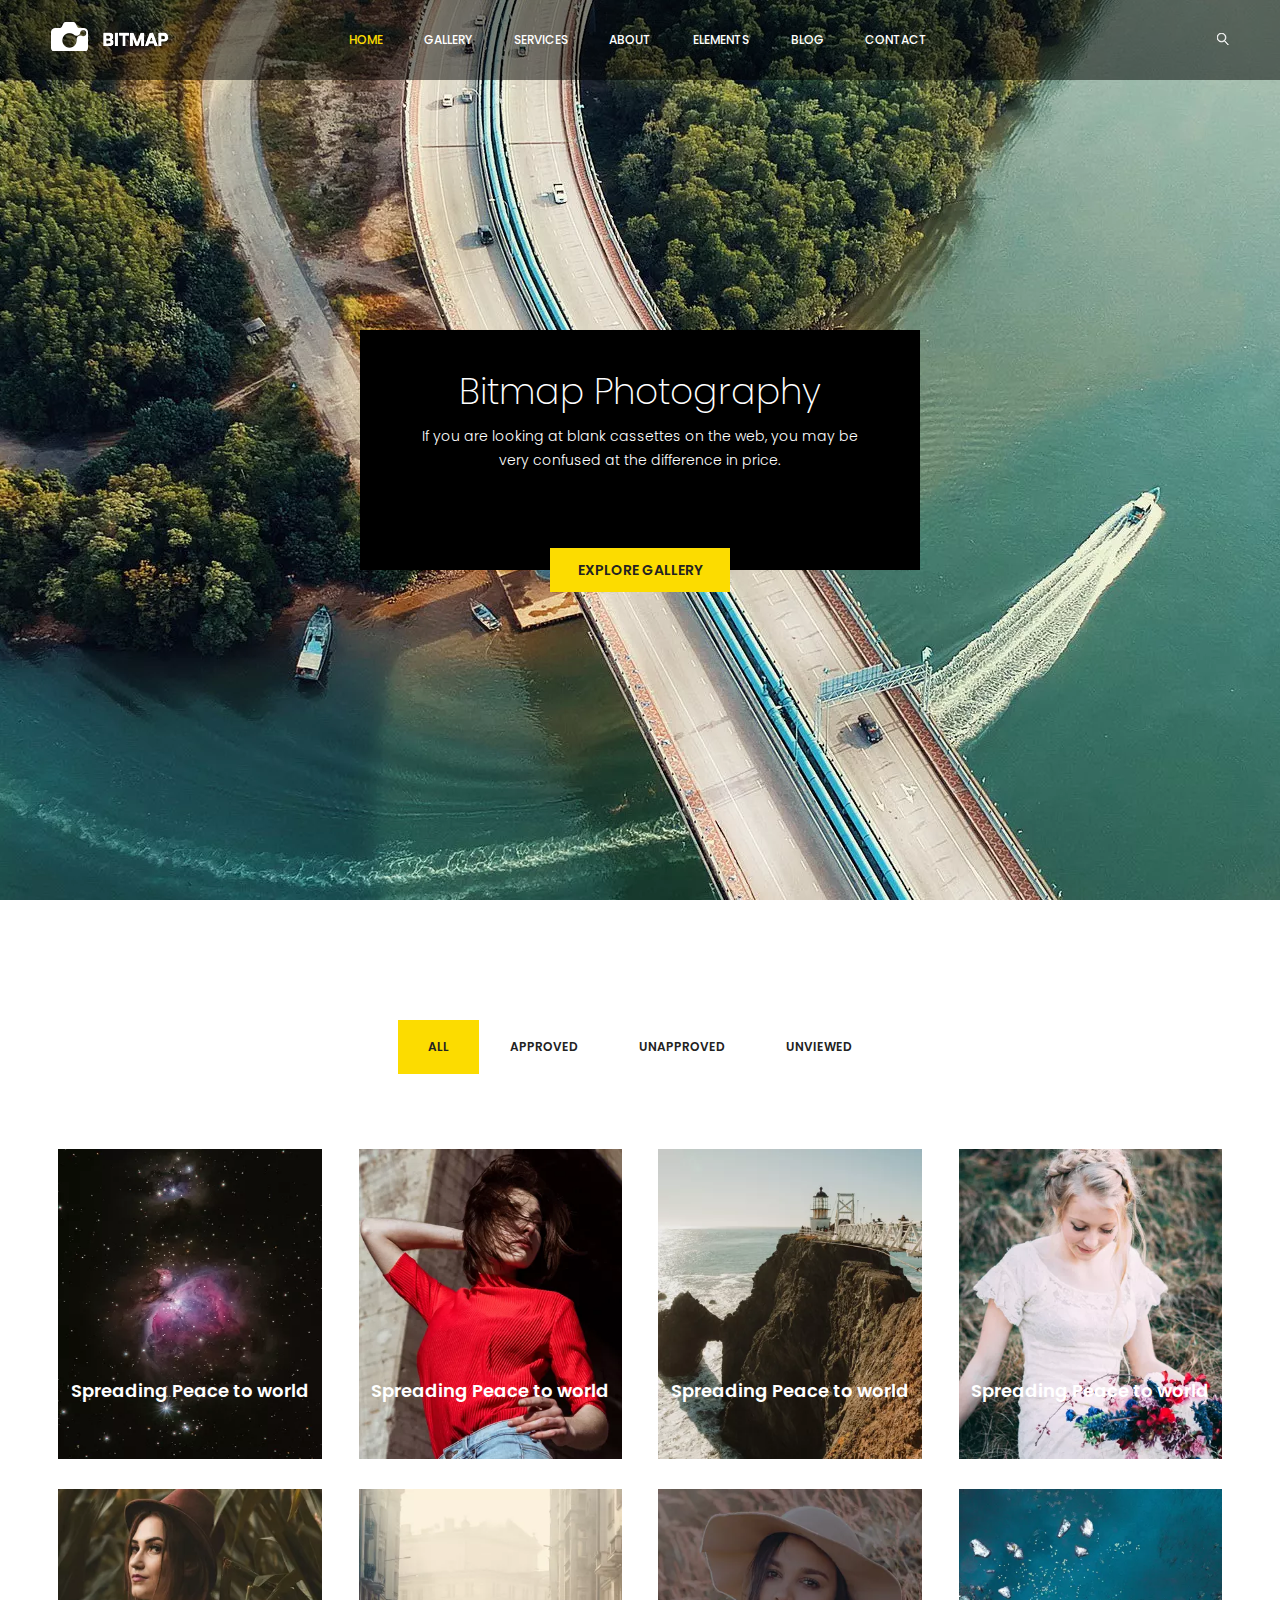
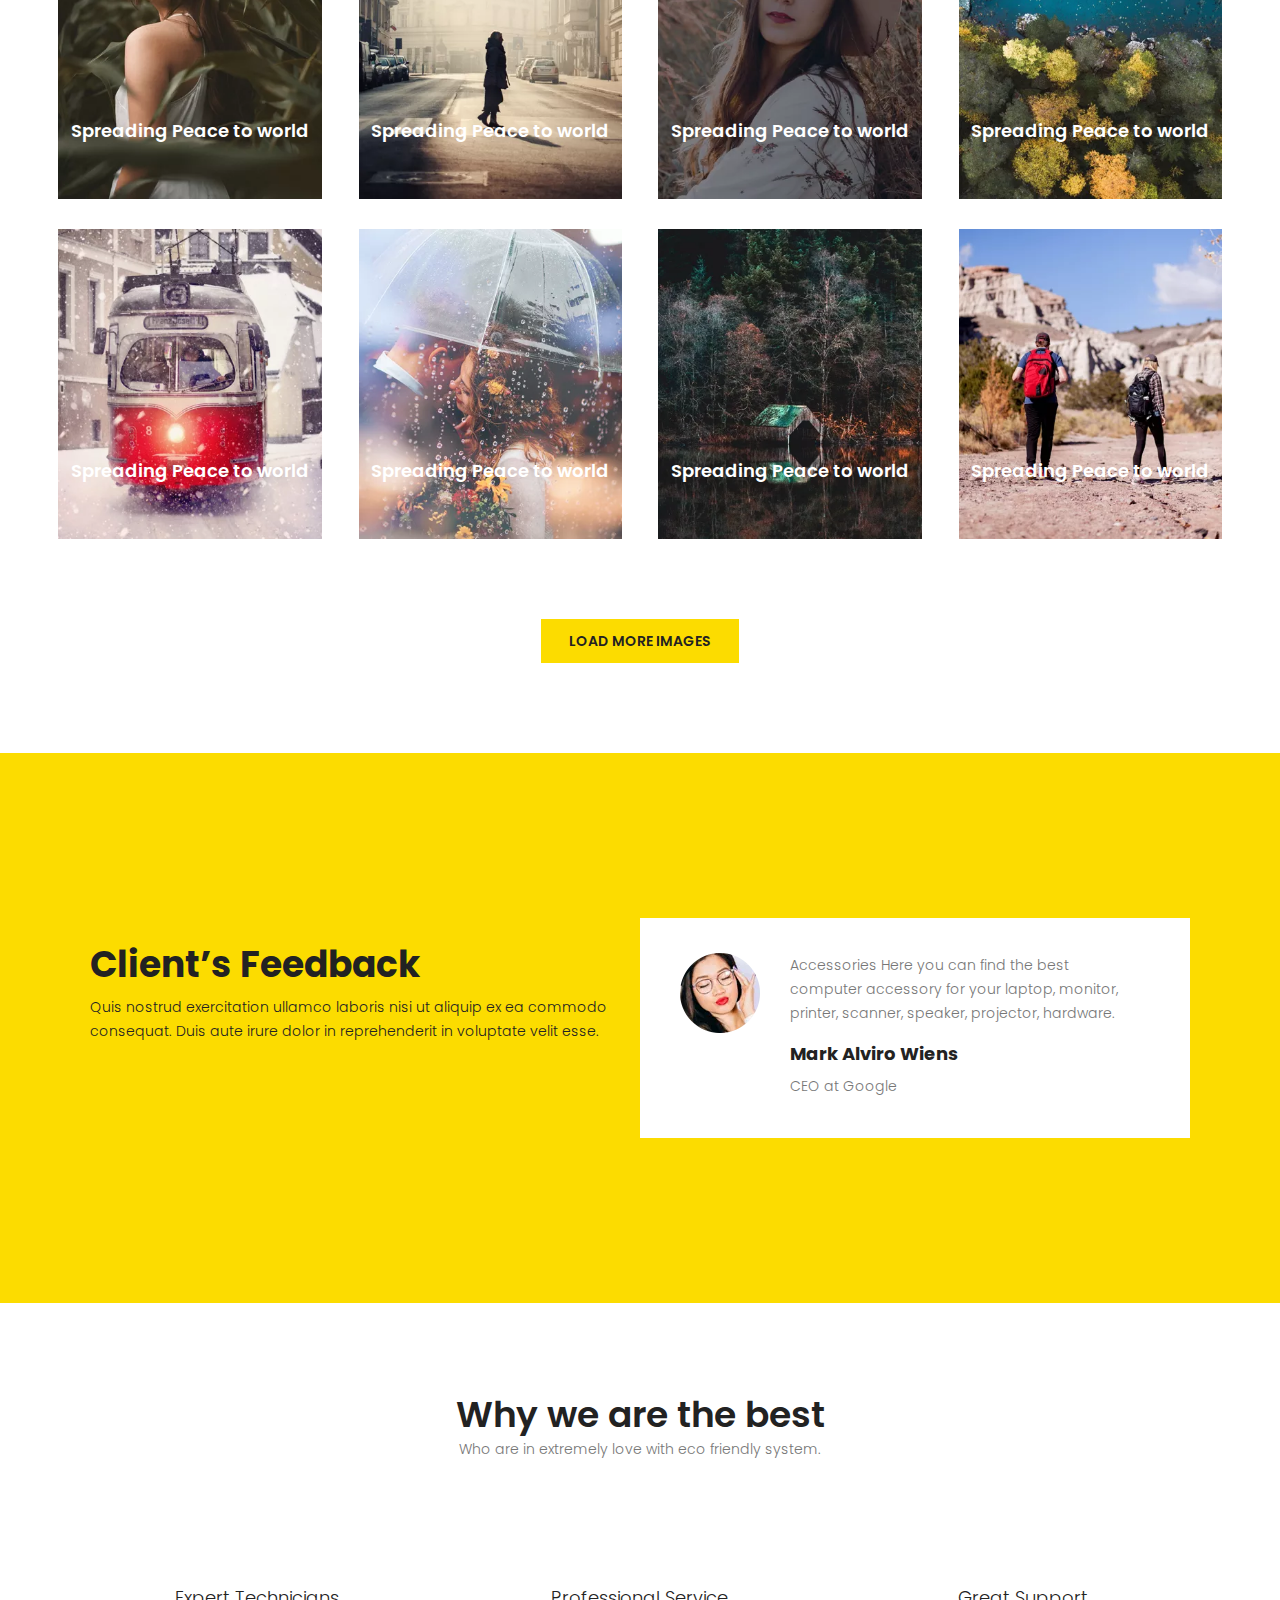
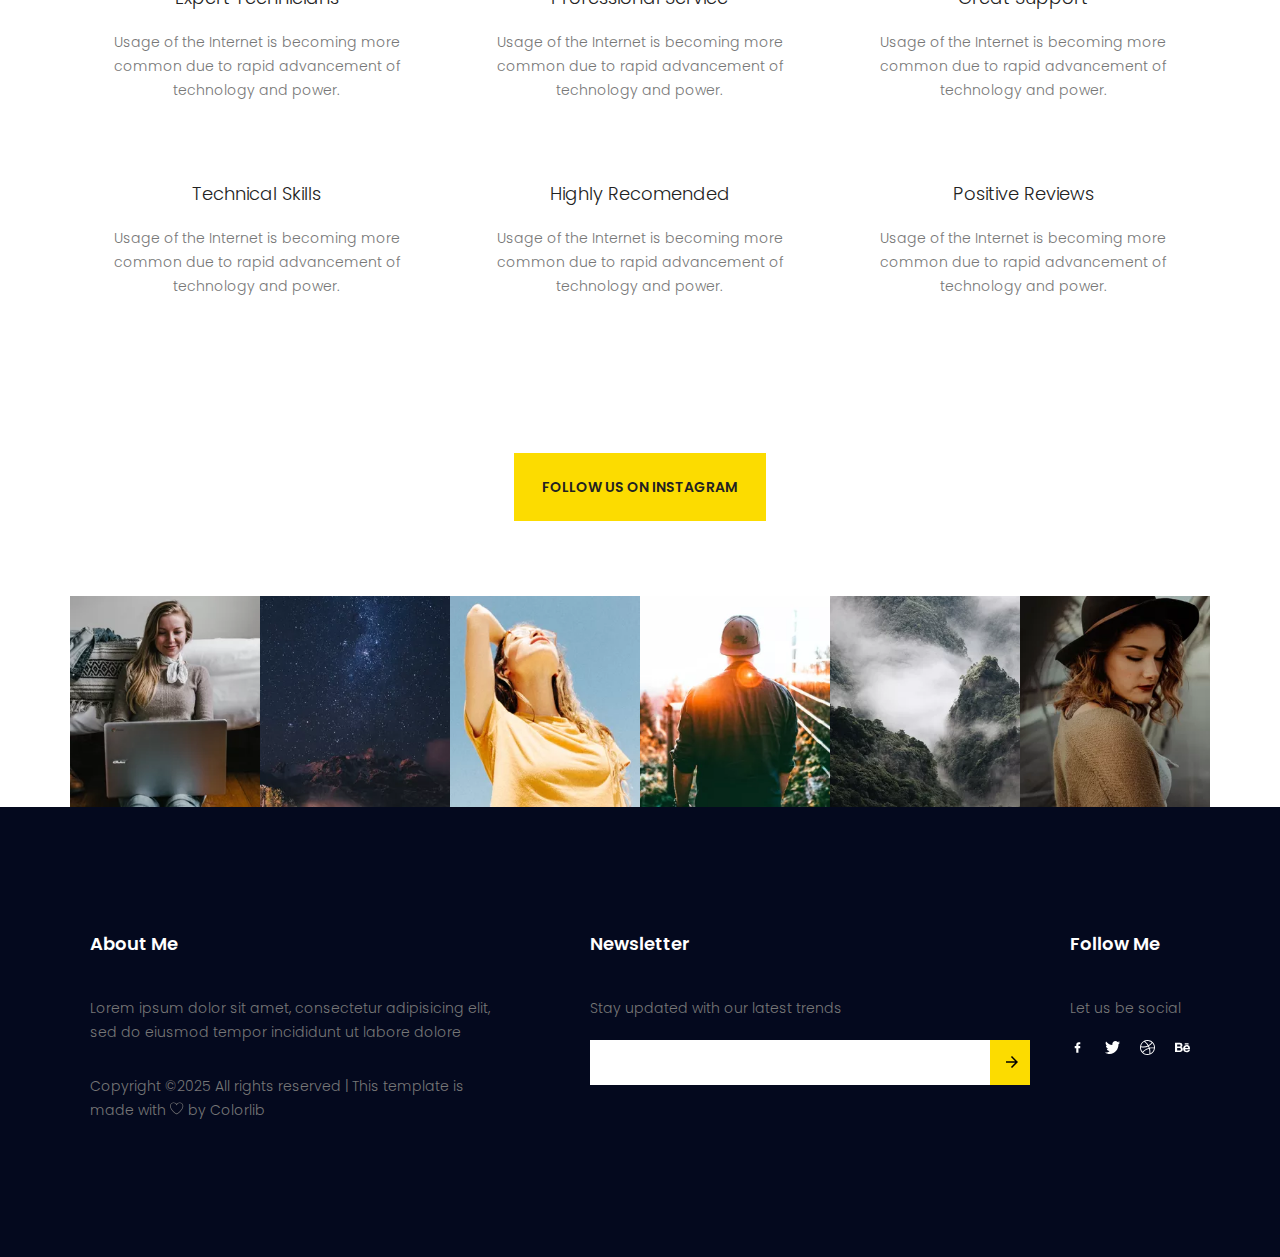
<file: index.html>
<!DOCTYPE html>
<html lang="pt-br">

<head>
    <meta charset="UTF-8">
    <meta name="viewport" content="width=device-width, initial-scale=1.0">

    <link rel="stylesheet" href="style\style.css">
    <link rel="stylesheet" href="style\media.css">

    <link rel="preconnect" href="https://fonts.googleapis.com">
    <link rel="preconnect" href="https://fonts.gstatic.com" crossorigin>
    <link
        href="https://fonts.googleapis.com/css2?family=Poppins:ital,wght@0,100;0,200;0,300;0,400;0,500;0,600;0,700;0,800;0,900;1,100;1,200;1,300;1,400;1,500;1,600;1,700;1,800;1,900&display=swap"
        rel="stylesheet">


    <title>Bitmap Photography Multi</title>
</head>

<body>
    <header>
        <a href="index.html"><img src="style\imgs\home\logo.png" id="header_logo"></a>
        <div id="header_flex_container">
            <a href="index.html"><div  style="color: #fcdc00;">HOME</div></a>
            <a href="gallery.html"><div>GALLERY</div></a>
            <a href="services.html"><div>SERVICES</div></a>
            <a href="about.html"><div>ABOUT</div></a>
            <a href=""><div>ELEMENTS</div></a>
            <a href="" id="header_blog"><div>BLOG</div></a>
            <a href="contact.html"><div>CONTACT</div></a>
            <div id="header_blog_display">
                <a href="blog.html"><div class="header_blog_display_el" style="border-bottom: #777777 solid 1px;">BLOG</div></a>
                <a href=""><div class="header_blog_display_el">BLOG DETAILS</div></a>
            </div>
        </div>
        <a href=""><img src="style\icons\lupa.svg"></a>
    </header>

    <div id="main_home" class="home">   
        <div id="main_home_container">
            <h2 id="main_home_title">Bitmap Photography</h2>
            <p>If you are looking at blank cassettes on the web, you may be very confused at the difference in price.</p>
            <a href="#" id="main_home_btn">Explore Gallery</a>
        </div>
    </div>

    <div id="gallery">
        <div id="gallery_view">
            <input type="radio" name="gallery" class="gallery_radio" id="all" checked>
            <div>all</div>
            <input type="radio" name="gallery" class="gallery_radio" id="approved">
            <div>approved</div>
            <input type="radio" name="gallery" class="gallery_radio" id="unapproved">
            <div>unapproved</div>
            <input type="radio" name="gallery" class="gallery_radio" id="unviewed">
            <div>unviewed</div>
        </div>
        <div id="gallery_imgs">
            <div class="gallery_img_container">
                <div class="gallery_opacity"></div>
                <img src="style\imgs\gallery\gallery-1.jpg" class="gallery_img">
                <div class="gallery_text_container">
                    <a href="" class="gallery_text">Spreading Peace to world</a>
                    <a href="" class="gallery_icon"><img src="style\icons\expand.svg"></a>
                </div>
            </div>
            <div class="gallery_img_container">
                <div class="gallery_opacity"></div>
                <img src="style\imgs\gallery\gallery-2.jpg" class="gallery_img">
                <div class="gallery_text_container">
                    <a href="" class="gallery_text">Spreading Peace to world</a>
                    <a href="" class="gallery_icon"><img src="style\icons\expand.svg"></a>
                </div>
            </div>
            <div class="gallery_img_container">
                <div class="gallery_opacity"></div>
                <img src="style\imgs\gallery\gallery-3.jpg" class="gallery_img">
                <div class="gallery_text_container">
                    <a href="" class="gallery_text">Spreading Peace to world</a>
                    <a href="" class="gallery_icon"><img src="style\icons\expand.svg"></a>
                </div>
            </div>
            <div class="gallery_img_container">
                <div class="gallery_opacity"></div>
                <img src="style\imgs\gallery\gallery-4.jpg" class="gallery_img">
                <div class="gallery_text_container">
                    <a href="" class="gallery_text">Spreading Peace to world</a>
                    <a href="" class="gallery_icon"><img src="style\icons\expand.svg"></a>
                </div>
            </div>
            <div class="gallery_img_container">
                <div class="gallery_opacity"></div>
                <img src="style\imgs\gallery\gallery-5.jpg" class="gallery_img">
                <div class="gallery_text_container">
                    <a href="" class="gallery_text">Spreading Peace to world</a>
                    <a href="" class="gallery_icon"><img src="style\icons\expand.svg"></a>
                </div>
            </div>
            <div class="gallery_img_container">
                <div class="gallery_opacity"></div>
                <img src="style\imgs\gallery\gallery-6.jpg" class="gallery_img">
                <div class="gallery_text_container">
                    <a href="" class="gallery_text">Spreading Peace to world</a>
                    <a href="" class="gallery_icon"><img src="style\icons\expand.svg"></a>
                </div>
            </div>
            <div class="gallery_img_container">
                <div class="gallery_opacity"></div>
                <img src="style\imgs\gallery\gallery-7.jpg" class="gallery_img">
                <div class="gallery_text_container">
                    <a href="" class="gallery_text">Spreading Peace to world</a>
                    <a href="" class="gallery_icon"><img src="style\icons\expand.svg"></a>
                </div>
            </div>
            <div class="gallery_img_container">
                <div class="gallery_opacity"></div>
                <img src="style\imgs\gallery\gallery-8.jpg" class="gallery_img">
                <div class="gallery_text_container">
                    <a href="" class="gallery_text">Spreading Peace to world</a>
                    <a href="" class="gallery_icon"><img src="style\icons\expand.svg"></a>
                </div>
            </div>
            <div class="gallery_img_container">
                <div class="gallery_opacity"></div>
                <img src="style\imgs\gallery\gallery-9.jpg" class="gallery_img">
                <div class="gallery_text_container">
                    <a href="" class="gallery_text">Spreading Peace to world</a>
                    <a href="" class="gallery_icon"><img src="style\icons\expand.svg"></a>
                </div>
            </div>
            <div class="gallery_img_container">
                <div class="gallery_opacity"></div>
                <img src="style\imgs\gallery\gallery-10.jpg" class="gallery_img">
                <div class="gallery_text_container">
                    <a href="" class="gallery_text">Spreading Peace to world</a>
                    <a href="" class="gallery_icon"><img src="style\icons\expand.svg"></a>
                </div>
            </div>
            <div class="gallery_img_container">
                <div class="gallery_opacity"></div>
                <img src="style\imgs\gallery\gallery-11.jpg" class="gallery_img">
                <div class="gallery_text_container">
                    <a href="" class="gallery_text">Spreading Peace to world</a>
                    <a href="" class="gallery_icon"><img src="style\icons\expand.svg"></a>
                </div>
            </div>
            <div class="gallery_img_container">
                <div class="gallery_opacity"></div>
                <img src="style\imgs\gallery\gallery-12.jpg" class="gallery_img">
                <div class="gallery_text_container">
                    <a href="" class="gallery_text">Spreading Peace to world</a>
                    <a href="" class="gallery_icon"><img src="style\icons\expand.svg"></a>
                </div>
            </div>
        </div>
        <a href="" id="gallery_btn">load more images</a>
    </div>

    <div id="feedback">
        <div id="feedback_left_container" class="feedback_container">
            <h3 id="feedback_title">Client’s Feedback</h3>
            <p class="feedback_text">Quis nostrud exercitation ullamco laboris nisi ut aliquip ex ea commodo consequat. 
                Duis aute irure dolor in reprehenderit in voluptate velit esse.</p>
        </div>
        <div id="feedback_right_container" class="feedback_container">
            <img src="style\imgs\feedback\selfie.png" id="feedback_img">
            <div>
                <p id="feedback_text" class="feedback_text">Accessories Here you can find the best computer accessory
                     for your laptop, monitor, printer, scanner, speaker, projector, hardware.
                </p>
                <h6 id="feedback_name">Mark Alviro Wiens</h6>
                <p>CEO at Google</p>
            </div>
        </div>
    </div>

    <div id="why">
        <div id="why_title">
            <h2>Why we are the best</h2>
            <p>Who are in extremely love with eco friendly system.</p>
        </div>
        <div class="why_flex_container">
            <div class="why_flex_items">
                <a href=""><h4 class="why_flex_items_title">Expert Technicians</h4></a>
                <p>Usage of the Internet is becoming more common due to rapid advancement of technology and power.</p>
            </div>
            <div class="why_flex_items">
                <a href=""><h4 class="why_flex_items_title">Professional Service</h4></a>
                <p>Usage of the Internet is becoming more common due to rapid advancement of technology and power.</p>
            </div>
            <div class="why_flex_items">
                <a href=""><h4 class="why_flex_items_title">Great Support</h4></a>
                <p>Usage of the Internet is becoming more common due to rapid advancement of technology and power.</p>
            </div>
            <div class="why_flex_items">
                <a href=""><h4 class="why_flex_items_title">Technical Skills</h4></a>
                <p>Usage of the Internet is becoming more common due to rapid advancement of technology and power.</p>
            </div>
            <div class="why_flex_items">
                <a href=""><h4 class="why_flex_items_title">Highly Recomended</h4></a>
                <p>Usage of the Internet is becoming more common due to rapid advancement of technology and power.</p>
            </div>
            <div class="why_flex_items">
                <a href=""><h4 class="why_flex_items_title">Positive Reviews</h4></a>
                <p>Usage of the Internet is becoming more common due to rapid advancement of technology and power.</p>
            </div>
        </div>
    </div>

    <footer>
        <a href=""><div id="footer_btn">Follow us on instagram</div></a>
        <div id="footer_flex_container">
            <a href=""><img src="style\imgs\footer\ins-1.jpg"></a>
            <a href=""><img src="style\imgs\footer\ins-2.jpg"></a>
            <a href=""><img src="style\imgs\footer\ins-3.jpg"></a>
            <a href=""><img src="style\imgs\footer\ins-4.jpg"></a>
            <a href=""><img src="style\imgs\footer\ins-5.jpg"></a>
            <a href=""><img src="style\imgs\footer\ins-6.jpg"></a>
        </div>
        <div id="footer_container">
            <div style="display: flex;">
                <div id="footer_about">
                    <h3 class="footer_titles">About Me</h3>
                    <p class="footer_text" style="margin-bottom: 30px;">
                        Lorem ipsum dolor sit amet, consectetur adipisicing elit,
                        sed do eiusmod tempor incididunt ut labore dolore
                    </p>
                    <p class="footer_text">
                        Copyright ©2025 All rights reserved | This template is made with <img src="style\icons\heart.svg"> by Colorlib
                    </p>
                </div>
                <div id="footer_forms">
                    <h3 class="footer_titles">Newsletter</h3>
                    <p class="footer_text">Stay updated with our latest trends</p>
                    <form>
                        <input type="text" id="footer_forms_text">
                        <input type="button" id="footer_forms_btn">
                        <a href=""><img src="style\icons\arrow_right.svg" id="footer_forms_icon"></a>
                    </form>
                </div>
                <div id="footer_follow">
                    <h3 class="footer_titles">Follow Me</h3>
                    <p class="footer_text">Let us be social</p>
                    <div id="footer_logos_container">
                        <a href=""><div class="footer_logos" id="logo_facebook"></div></a>
                        <a href=""><div class="footer_logos" id="logo_twitter"></div></a>
                        <a href=""><div class="footer_logos" id="logo_dribbble"></div></a>
                        <a href=""><div class="footer_logos" id="logo_behance"></div></a>
                    </div>
                </div>
            </div>
        </div>
    </footer>
</body>

</html>
</file>
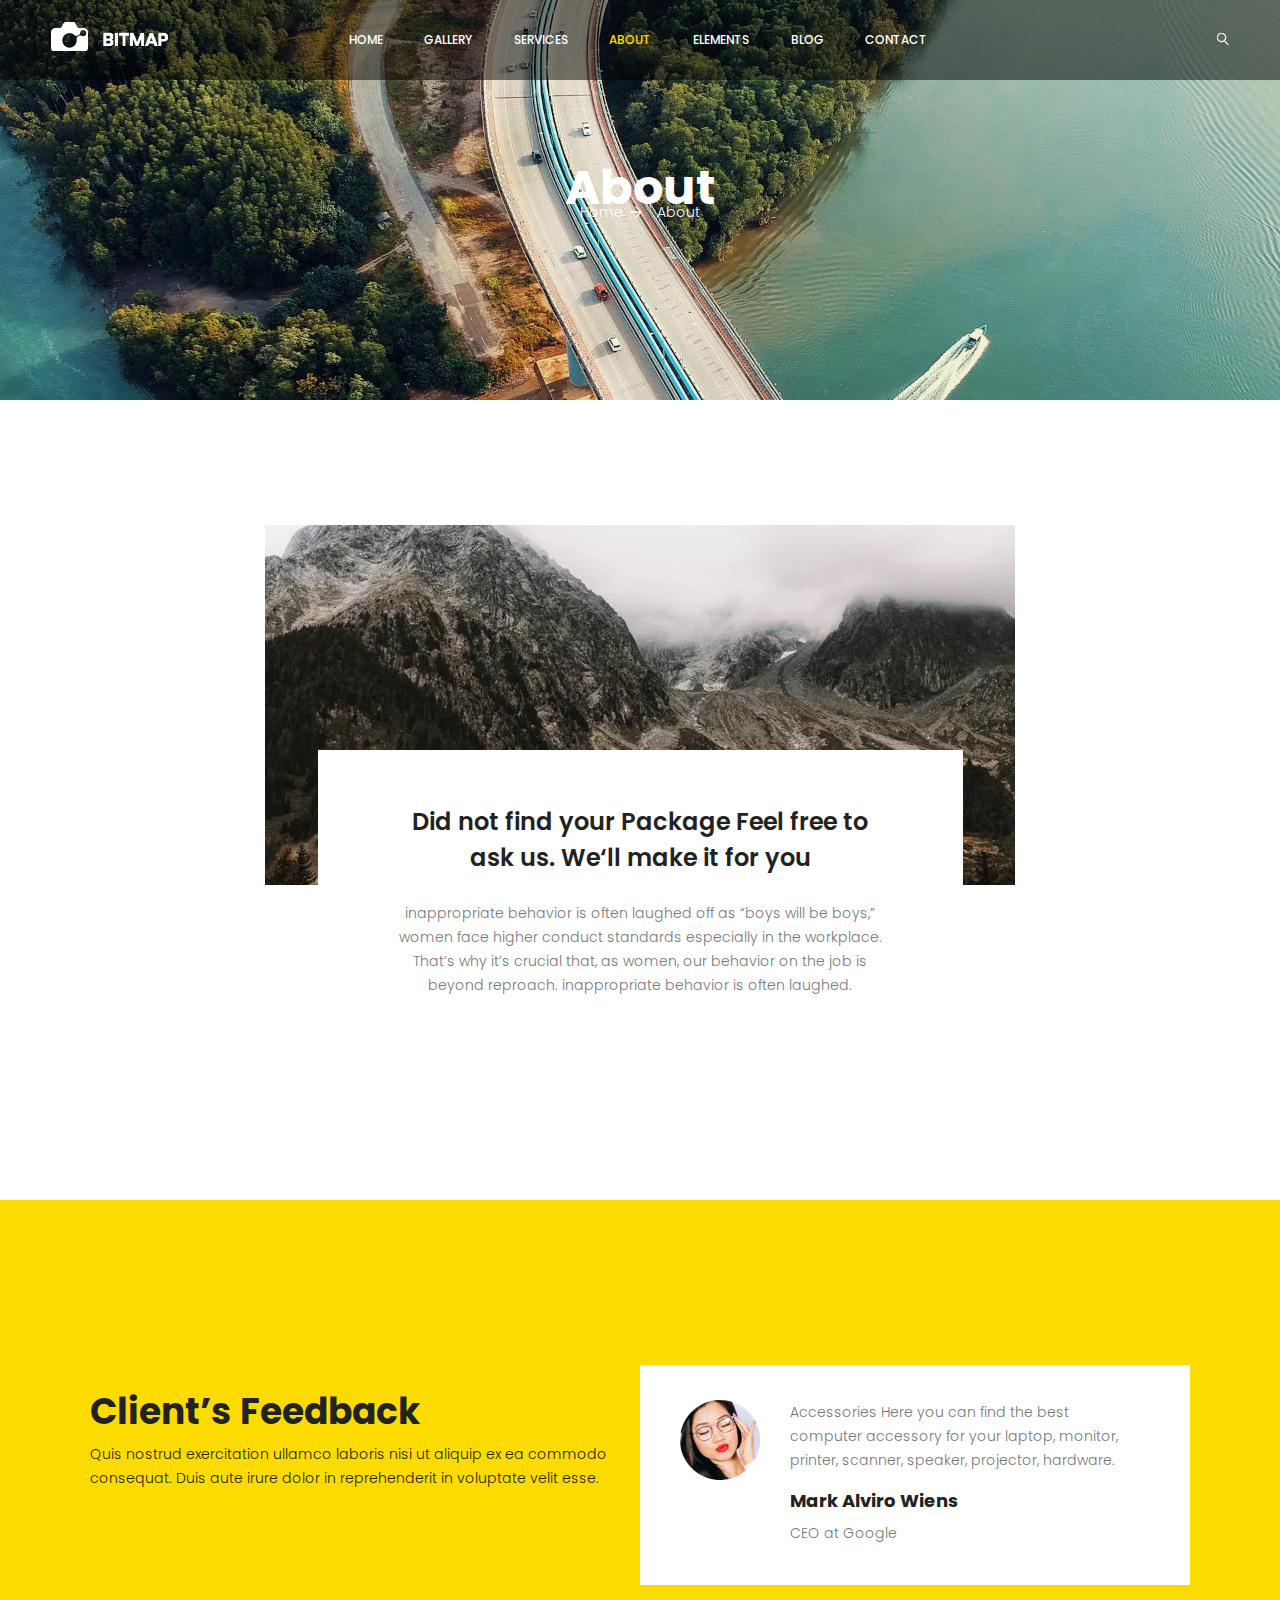
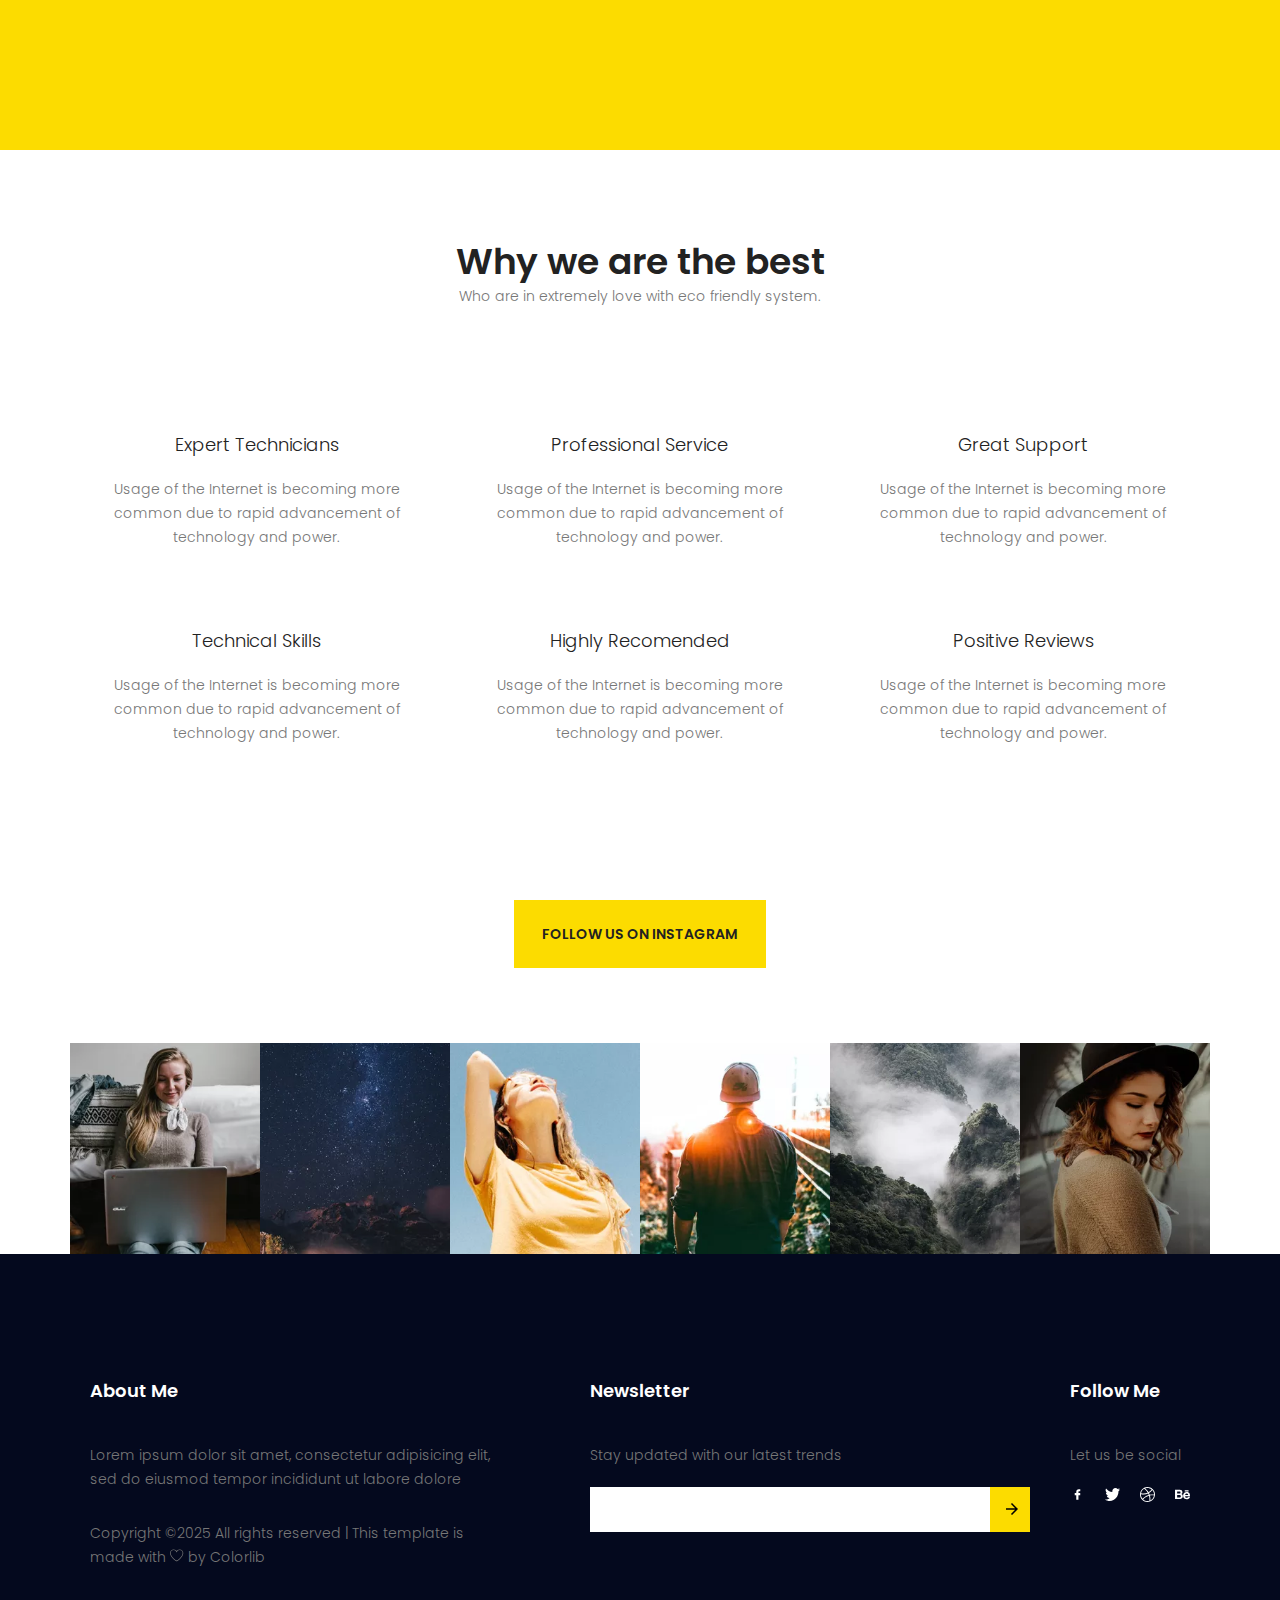
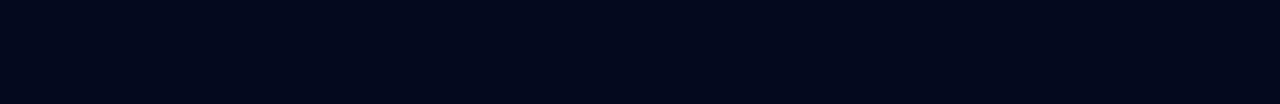
<file: about.html>
<!DOCTYPE html>
<html lang="pt-br">

<head>
    <meta charset="UTF-8">
    <meta name="viewport" content="width=device-width, initial-scale=1.0">

    <link rel="stylesheet" href="style\style.css">
    <link rel="stylesheet" href="style\media.css">

    <link rel="preconnect" href="https://fonts.googleapis.com">
    <link rel="preconnect" href="https://fonts.gstatic.com" crossorigin>
    <link
        href="https://fonts.googleapis.com/css2?family=Poppins:ital,wght@0,100;0,200;0,300;0,400;0,500;0,600;0,700;0,800;0,900;1,100;1,200;1,300;1,400;1,500;1,600;1,700;1,800;1,900&display=swap"
        rel="stylesheet">


    <title>Bitmap Photography Multi</title>
</head>

<body>

    <header>
        <a href="index.html"><img src="style\imgs\home\logo.png" id="header_logo"></a>
        <div id="header_flex_container">
            <a href="index.html">
                <div>HOME</div>
            </a>
            <a href="gallery.html">
                <div>GALLERY</div>
            </a>
            <a href="services.html">
                <div>SERVICES</div>
            </a>
            <a href="about.html">
                <div style="color: #fcdc00;">ABOUT</div>
            </a>
            <a href="">
                <div>ELEMENTS</div>
            </a>
            <a href="" id="header_blog">
                <div>BLOG</div>
            </a>
            <a href="contact.html">
                <div>CONTACT</div>
            </a>
            <div id="header_blog_display">
                <a href="blog.html">
                    <div class="header_blog_display_el" style="border-bottom: #777777 solid 1px;">BLOG</div>
                </a>
                <a href="">
                    <div class="header_blog_display_el">BLOG DETAILS</div>
                </a>
            </div>
        </div>
        <a href=""><img src="style\icons\lupa.svg"></a>
    </header>

    <div class="home">
        <div id="home_container">
            <h2 id="home_title">About</h2>
            <div id="home_text"><a href="index.html" id="home_text_home">Home<div id="home_text_icon"></div></a><a
                    href="about.html">About</a></div>
        </div>
    </div>

    <div id="about">
        <div id="about_img_container">
            <img src="style\imgs\about\find-1.jpg" id="about_img">
            <div id="about_container">
                <h4 id="about_title">Did not find your Package Feel free to ask us. We‘ll make it for you</h4>
                <p id="about_text">inappropriate behavior is often laughed off as “boys will be boys,” women face higher
                    conduct standards especially in the workplace. That’s why it’s crucial that, as women, our behavior
                    on the job is beyond reproach. inappropriate behavior is often laughed.</p>
            </div>
        </div>
    </div>

    <div id="feedback">
        <div id="feedback_left_container" class="feedback_container">
            <h3 id="feedback_title">Client’s Feedback</h3>
            <p class="feedback_text">Quis nostrud exercitation ullamco laboris nisi ut aliquip ex ea commodo consequat. 
                Duis aute irure dolor in reprehenderit in voluptate velit esse.</p>
        </div>
        <div id="feedback_right_container" class="feedback_container">
            <img src="style\imgs\feedback\selfie.png" id="feedback_img">
            <div>
                <p id="feedback_text" class="feedback_text">Accessories Here you can find the best computer accessory
                     for your laptop, monitor, printer, scanner, speaker, projector, hardware.
                </p>
                <h6 id="feedback_name">Mark Alviro Wiens</h6>
                <p>CEO at Google</p>
            </div>
        </div>
    </div>

    <div id="why">
        <div id="why_title">
            <h2>Why we are the best</h2>
            <p>Who are in extremely love with eco friendly system.</p>
        </div>
        <div class="why_flex_container">
            <div class="why_flex_items">
                <a href=""><h4 class="why_flex_items_title">Expert Technicians</h4></a>
                <p>Usage of the Internet is becoming more common due to rapid advancement of technology and power.</p>
            </div>
            <div class="why_flex_items">
                <a href=""><h4 class="why_flex_items_title">Professional Service</h4></a>
                <p>Usage of the Internet is becoming more common due to rapid advancement of technology and power.</p>
            </div>
            <div class="why_flex_items">
                <a href=""><h4 class="why_flex_items_title">Great Support</h4></a>
                <p>Usage of the Internet is becoming more common due to rapid advancement of technology and power.</p>
            </div>
            <div class="why_flex_items">
                <a href=""><h4 class="why_flex_items_title">Technical Skills</h4></a>
                <p>Usage of the Internet is becoming more common due to rapid advancement of technology and power.</p>
            </div>
            <div class="why_flex_items">
                <a href=""><h4 class="why_flex_items_title">Highly Recomended</h4></a>
                <p>Usage of the Internet is becoming more common due to rapid advancement of technology and power.</p>
            </div>
            <div class="why_flex_items">
                <a href=""><h4 class="why_flex_items_title">Positive Reviews</h4></a>
                <p>Usage of the Internet is becoming more common due to rapid advancement of technology and power.</p>
            </div>
        </div>
    </div>

    <footer>
        <a href=""><div id="footer_btn">Follow us on instagram</div></a>
        <div id="footer_flex_container">
            <a href=""><img src="style\imgs\footer\ins-1.jpg"></a>
            <a href=""><img src="style\imgs\footer\ins-2.jpg"></a>
            <a href=""><img src="style\imgs\footer\ins-3.jpg"></a>
            <a href=""><img src="style\imgs\footer\ins-4.jpg"></a>
            <a href=""><img src="style\imgs\footer\ins-5.jpg"></a>
            <a href=""><img src="style\imgs\footer\ins-6.jpg"></a>
        </div>
        <div id="footer_container">
            <div style="display: flex;">
                <div id="footer_about">
                    <h3 class="footer_titles">About Me</h3>
                    <p class="footer_text" style="margin-bottom: 30px;">
                        Lorem ipsum dolor sit amet, consectetur adipisicing elit,
                        sed do eiusmod tempor incididunt ut labore dolore
                    </p>
                    <p class="footer_text">
                        Copyright ©2025 All rights reserved | This template is made with <img src="style\icons\heart.svg"> by Colorlib
                    </p>
                </div>
                <div id="footer_forms">
                    <h3 class="footer_titles">Newsletter</h3>
                    <p class="footer_text">Stay updated with our latest trends</p>
                    <form>
                        <input type="text" id="footer_forms_text">
                        <input type="button" id="footer_forms_btn">
                        <a href=""><img src="style\icons\arrow_right.svg" id="footer_forms_icon"></a>
                    </form>
                </div>
                <div id="footer_follow">
                    <h3 class="footer_titles">Follow Me</h3>
                    <p class="footer_text">Let us be social</p>
                    <div id="footer_logos_container">
                        <a href=""><div class="footer_logos" id="logo_facebook"></div></a>
                        <a href=""><div class="footer_logos" id="logo_twitter"></div></a>
                        <a href=""><div class="footer_logos" id="logo_dribbble"></div></a>
                        <a href=""><div class="footer_logos" id="logo_behance"></div></a>
                    </div>
                </div>
            </div>
        </div>
    </footer>
</body>
</file>
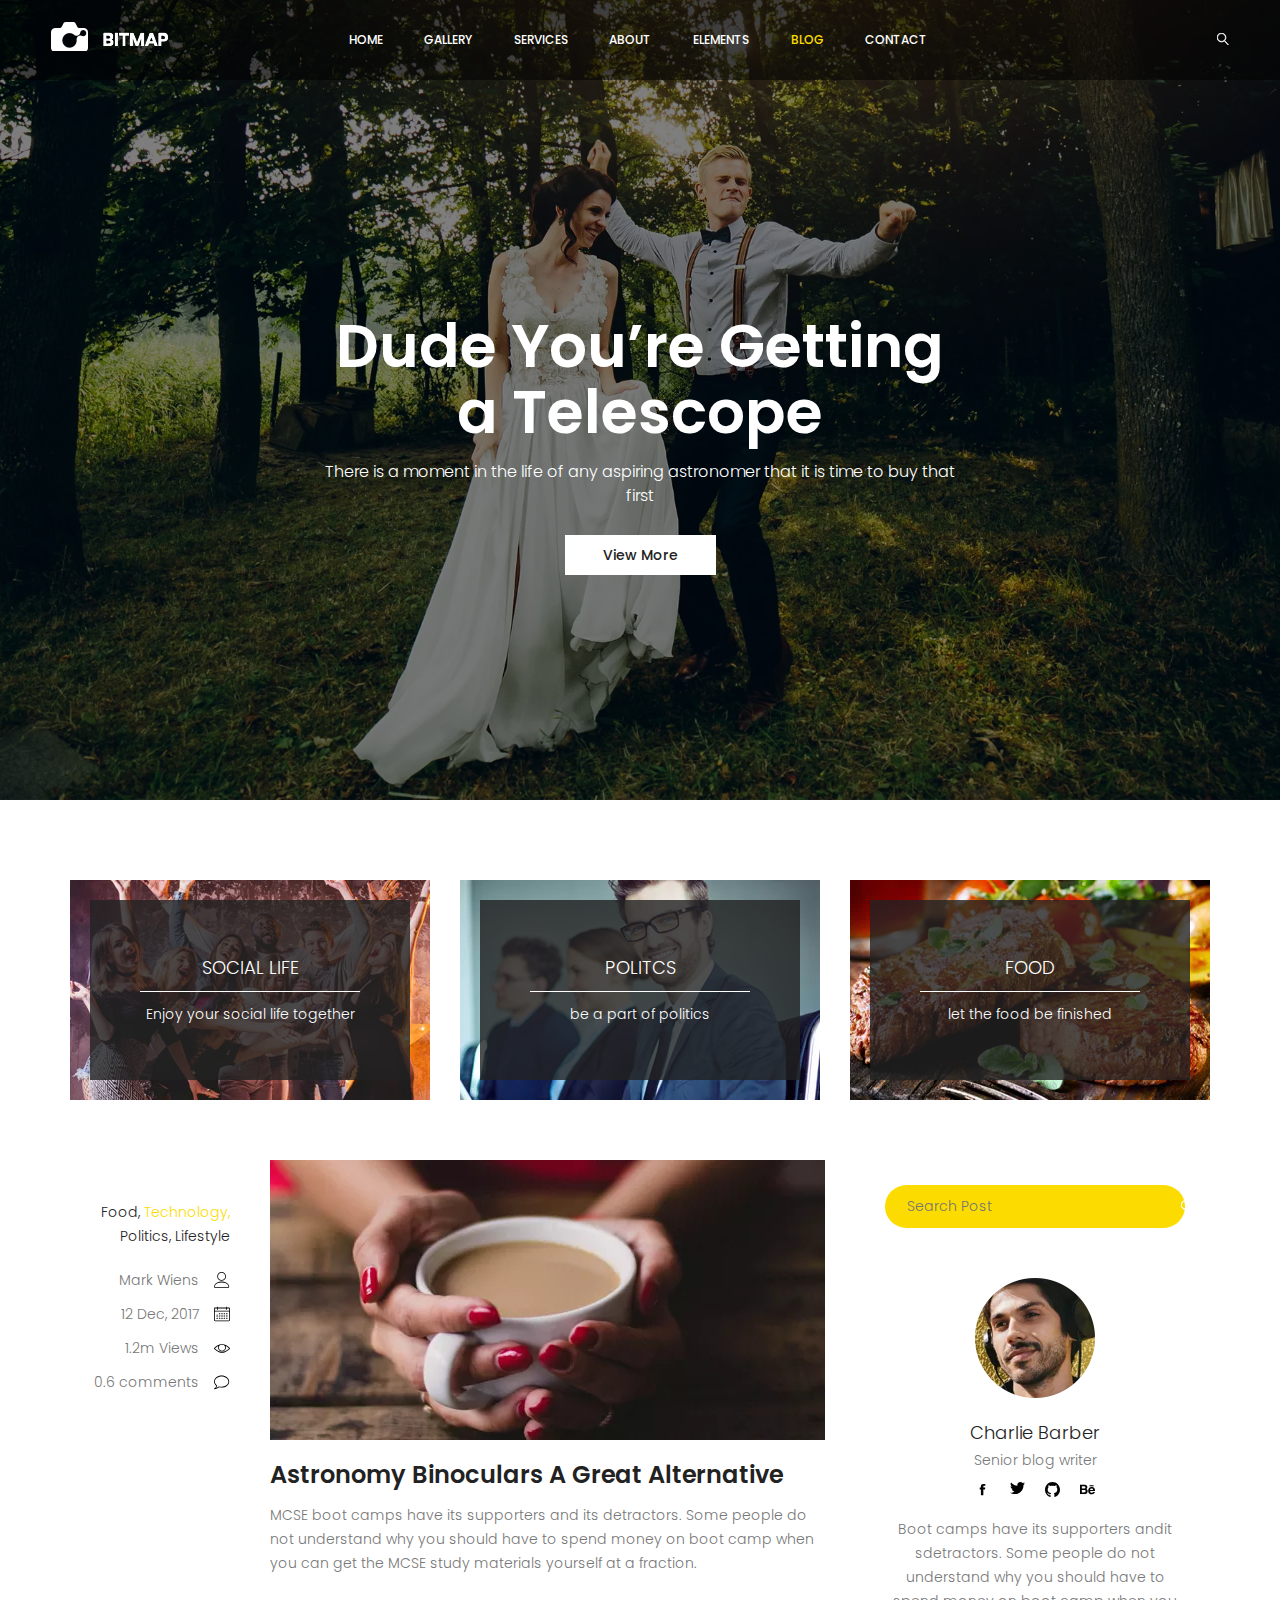
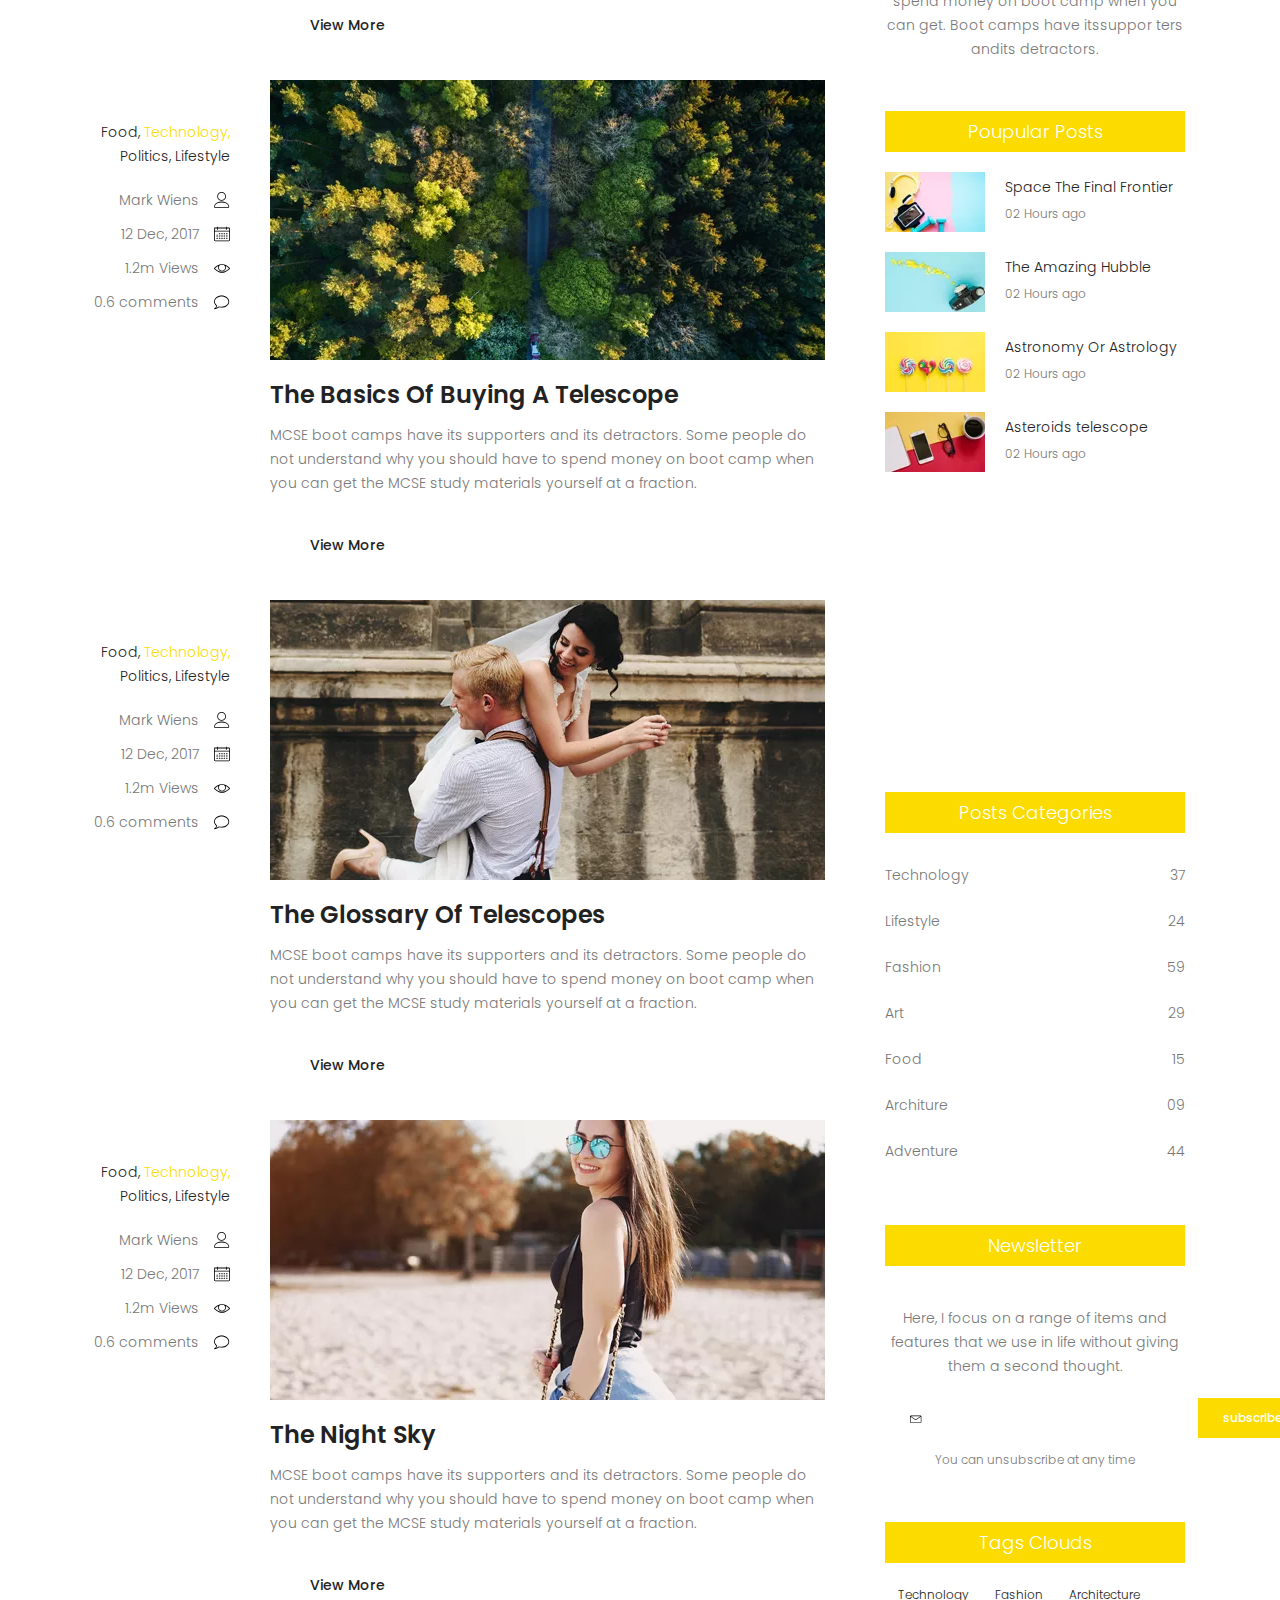
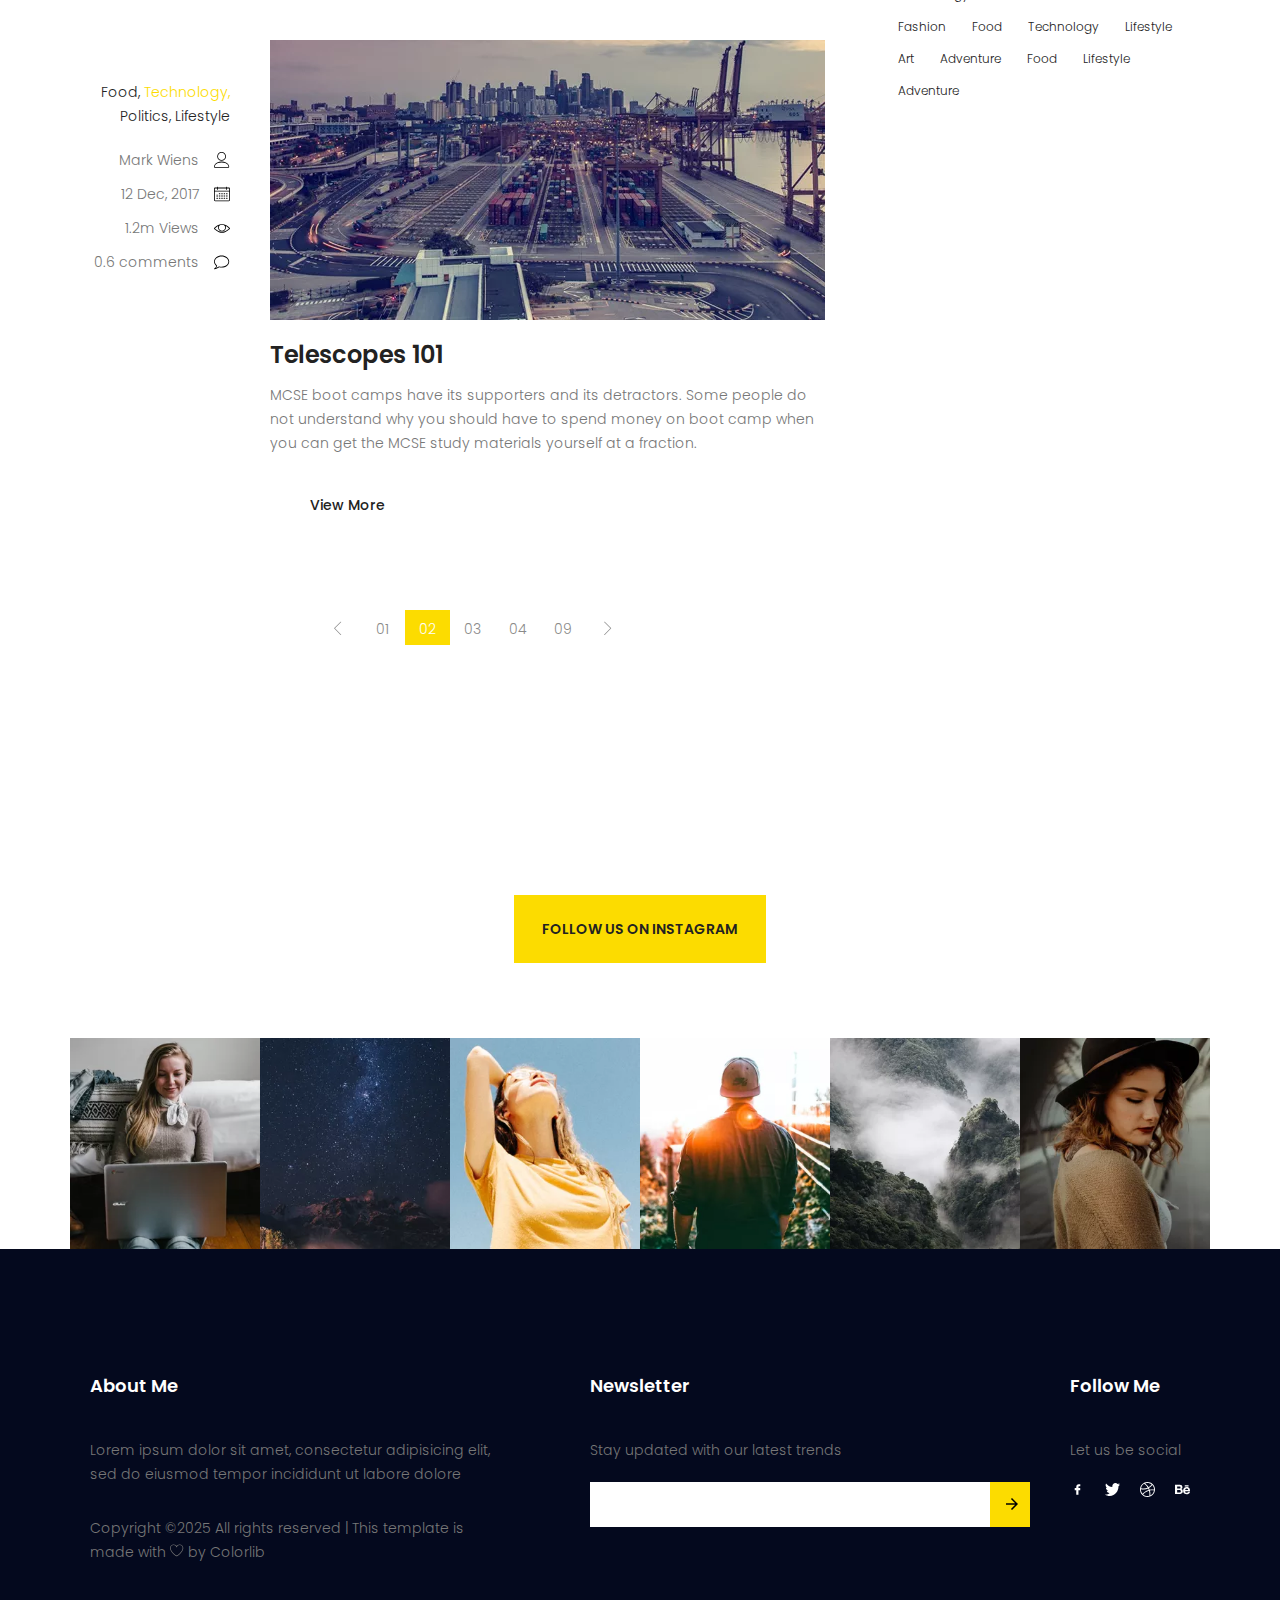
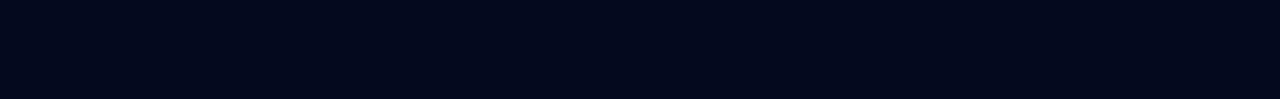
<file: blog.html>
<!DOCTYPE html>
<html lang="pt-br">

<head>
    <meta charset="UTF-8">
    <meta name="viewport" content="width=device-width, initial-scale=1.0">

    <link rel="stylesheet" href="style\style.css">
    <link rel="stylesheet" href="style\media.css">

    <link rel="preconnect" href="https://fonts.googleapis.com">
    <link rel="preconnect" href="https://fonts.gstatic.com" crossorigin>
    <link
        href="https://fonts.googleapis.com/css2?family=Poppins:ital,wght@0,100;0,200;0,300;0,400;0,500;0,600;0,700;0,800;0,900;1,100;1,200;1,300;1,400;1,500;1,600;1,700;1,800;1,900&display=swap"
        rel="stylesheet">


    <title>Bitmap Photography Multi</title>
</head>

<body>

    <header>
        <a href="index.html"><img src="style\imgs\home\logo.png" id="header_logo"></a>
        <div id="header_flex_container">
            <a href="index.html">
                <div>HOME</div>
            </a>
            <a href="gallery.html">
                <div>GALLERY</div>
            </a>
            <a href="services.html">
                <div>SERVICES</div>
            </a>
            <a href="about.html">
                <div>ABOUT</div>
            </a>
            <a href="">
                <div>ELEMENTS</div>
            </a>
            <a href="" id="header_blog">
                <div style="color: #fcdc00;">BLOG</div>
            </a>
            <a href="contact.html">
                <div>CONTACT</div>
            </a>
            <div id="header_blog_display">
                <a href="blog.html">
                    <div class="header_blog_display_el" style="border-bottom: #777777 solid 1px;">BLOG</div>
                </a>
                <a href="">
                    <div class="header_blog_display_el">BLOG DETAILS</div>
                </a>
            </div>
        </div>
        <a href=""><img src="style\icons\lupa.svg"></a>
    </header>

    <div class="home" id="blog_home">
        <div id="blog_home_container">
            <h2>Dude You’re Getting a Telescope</h2>
            <p>There is a moment in the life of any aspiring astronomer that it is time to buy that first</p>
            <a href="">View More</a>
        </div>
    </div>

    <div id="blog_section_1">
        <div class="b_1_container">
            <div class="b_1_item">
                <img src="style\imgs\blog\cat-post-3.jpg">
                <div class="b_1_item_container">
                    <a href="">
                        <h3>Social Life</h3>
                    </a>
                    <div class="b_1_line"></div>
                    <a href="">
                        <p>Enjoy your social life together</p>
                    </a>
                </div>
            </div>
            <div class="b_1_item">
                <img src="style\imgs\blog\cat-post-2.jpg">
                <div class="b_1_item_container">
                    <a href="">
                        <h3>politcs</h3>
                    </a>
                    <div class="b_1_line"></div>
                    <a href="">
                        <p>be a part of politics</p>
                    </a>
                </div>
            </div>
            <div class="b_1_item">
                <img src="style\imgs\blog\cat-post-1.jpg">
                <div class="b_1_item_container">
                    <a href="">
                        <h3>food</h3>
                    </a>
                    <div class="b_1_line"></div>
                    <a href="">
                        <p>let the food be finished</p>
                    </a>
                </div>
            </div>
        </div>
    </div>

    <div id="blog_section_2">
        <div id="blog_section_2_container">  
            <div id="blog_main">
                <div class="b_m_item">
                    <div class="b_m_item_aside">
                        <p>Food, <span style="color: #fcdc00;">Technology,</span><br> Politics, Lifestyle</p>
                        <ul class="b_m_item_aside_list">
                            <li><a href="">
                                    <p>Mark Wiens</p><img src="style\icons\blog\user.svg">
                                </a></li>
                            <li><a href="">
                                    <p>12 Dec, 2017</p><img src="style\icons\blog\calendario.svg">
                                </a></li>
                            <li><a href="">
                                    <p>1.2m Views</p><img src="style\icons\blog\eye.svg">
                                </a></li>
                            <li><a href="">
                                    <p>0.6 comments</p><img src="style\icons\blog\comentario.svg">
                                </a></li>
                        </ul>
                    </div>
                    <div class="b_m_item_container">
                        <img src="style\imgs\blog\m-blog-1.jpg">
                        <a href="">
                            <h3 class="b_m_title">Astronomy Binoculars A Great Alternative</h3>
                        </a>
                        <p class="b_m_text">MCSE boot camps have its supporters and its detractors. Some people do not
                            understand why you should have to spend money on boot camp when you can get the MCSE study
                            materials yourself at a fraction.</p>
                        <a href="">
                            <div class="b_m_btn">View More</div>
                        </a>
                    </div>
                </div>
                <div class="b_m_item">
                    <div class="b_m_item_aside">
                        <p>Food, <span style="color: #fcdc00;">Technology,</span><br> Politics, Lifestyle</p>
                        <ul class="b_m_item_aside_list">
                            <li><a href="">
                                    <p>Mark Wiens</p><img src="style\icons\blog\user.svg">
                                </a></li>
                            <li><a href="">
                                    <p>12 Dec, 2017</p><img src="style\icons\blog\calendario.svg">
                                </a></li>
                            <li><a href="">
                                    <p>1.2m Views</p><img src="style\icons\blog\eye.svg">
                                </a></li>
                            <li><a href="">
                                    <p>0.6 comments</p><img src="style\icons\blog\comentario.svg">
                                </a></li>
                        </ul>
                    </div>
                    <div class="b_m_item_container">
                        <img src="style\imgs\blog\m-blog-2.jpg">
                        <a href="">
                            <h3 class="b_m_title">The Basics Of Buying A Telescope</h3>
                        </a>
                        <p class="b_m_text">MCSE boot camps have its supporters and its detractors. Some people do not
                            understand why you should have to spend money on boot camp when you can get the MCSE study
                            materials yourself at a fraction.</p>
                        <a href="">
                            <div class="b_m_btn">View More</div>
                        </a>
                    </div>
                </div>
                <div class="b_m_item">
                    <div class="b_m_item_aside">
                        <p>Food, <span style="color: #fcdc00;">Technology,</span><br> Politics, Lifestyle</p>
                        <ul class="b_m_item_aside_list">
                            <li><a href="">
                                    <p>Mark Wiens</p><img src="style\icons\blog\user.svg">
                                </a></li>
                            <li><a href="">
                                    <p>12 Dec, 2017</p><img src="style\icons\blog\calendario.svg">
                                </a></li>
                            <li><a href="">
                                    <p>1.2m Views</p><img src="style\icons\blog\eye.svg">
                                </a></li>
                            <li><a href="">
                                    <p>0.6 comments</p><img src="style\icons\blog\comentario.svg">
                                </a></li>
                        </ul>
                    </div>
                    <div class="b_m_item_container">
                        <img src="style\imgs\blog\m-blog-3.jpg">
                        <a href="">
                            <h3 class="b_m_title">The Glossary Of Telescopes</h3>
                        </a>
                        <p class="b_m_text">MCSE boot camps have its supporters and its detractors. Some people do not
                            understand why you should have to spend money on boot camp when you can get the MCSE study
                            materials yourself at a fraction.</p>
                        <a href="">
                            <div class="b_m_btn">View More</div>
                        </a>
                    </div>
                </div>
                <div class="b_m_item">
                    <div class="b_m_item_aside">
                        <p>Food, <span style="color: #fcdc00;">Technology,</span><br> Politics, Lifestyle</p>
                        <ul class="b_m_item_aside_list">
                            <li><a href="">
                                    <p>Mark Wiens</p><img src="style\icons\blog\user.svg">
                                </a></li>
                            <li><a href="">
                                    <p>12 Dec, 2017</p><img src="style\icons\blog\calendario.svg">
                                </a></li>
                            <li><a href="">
                                    <p>1.2m Views</p><img src="style\icons\blog\eye.svg">
                                </a></li>
                            <li><a href="">
                                    <p>0.6 comments</p><img src="style\icons\blog\comentario.svg">
                                </a></li>
                        </ul>
                    </div>
                    <div class="b_m_item_container">
                        <img src="style\imgs\blog\m-blog-4.jpg">
                        <a href="">
                            <h3 class="b_m_title">The Night Sky</h3>
                        </a>
                        <p class="b_m_text">MCSE boot camps have its supporters and its detractors. Some people do not
                            understand why you should have to spend money on boot camp when you can get the MCSE study
                            materials yourself at a fraction.</p>
                        <a href="">
                            <div class="b_m_btn">View More</div>
                        </a>
                    </div>
                </div>
                <div class="b_m_item">
                    <div class="b_m_item_aside">
                        <p>Food, <span style="color: #fcdc00;">Technology,</span><br> Politics, Lifestyle</p>
                        <ul class="b_m_item_aside_list">
                            <li><a href="">
                                    <p>Mark Wiens</p><img src="style\icons\blog\user.svg">
                                </a></li>
                            <li><a href="">
                                    <p>12 Dec, 2017</p><img src="style\icons\blog\calendario.svg">
                                </a></li>
                            <li><a href="">
                                    <p>1.2m Views</p><img src="style\icons\blog\eye.svg">
                                </a></li>
                            <li><a href="">
                                    <p>0.6 comments</p><img src="style\icons\blog\comentario.svg">
                                </a></li>
                        </ul>
                    </div>
                    <div class="b_m_item_container">
                        <img src="style\imgs\blog\m-blog-5.jpg">
                        <a href="">
                            <h3 class="b_m_title">Telescopes 101</h3>
                        </a>
                        <p class="b_m_text">MCSE boot camps have its supporters and its detractors. Some people do not
                            understand why you should have to spend money on boot camp when you can get the MCSE study
                            materials yourself at a fraction.</p>
                        <a href="">
                            <div class="b_m_btn">View More</div>
                        </a>
                    </div>
                </div>
            </div>
            <div id="blog_aside">
                <div id="b_a_top">
                    <div id="b_a_top_search"><input type="text" placeholder="Search Post" id="b_a_input"> <img src="style\icons\lupa.svg"></div>
                    <img src="style\imgs\blog\author.png">
                    <h3>Charlie Barber</h3>
                    <p>Senior blog writer</p>
                    <div id="blog_logos">
                        <a href=""><div class="blog_logos" id="blog_facebook"></div></a>
                        <a href=""><div class="blog_logos" id="blog_twitter"></div></a>
                        <a href=""><div class="blog_logos" id="blog_github"></div></a>
                        <a href=""><div class="blog_logos" id="blog_behance"></div></a>
                    </div>
                    <p>Boot camps have its supporters andit sdetractors. Some people do not understand why you should have
                        to spend money on boot camp when you can get. Boot camps have itssuppor ters andits detractors.
                    </p>
                </div>
                <div id="b_a_popular">
                    <div class="b_a_titles">Poupular Posts</div>
                    <div class="b_a_popular_items">
                        <img src="style\imgs\blog\post1.jpg">
                        <div class="b_a_popular_items_container">   
                            <a href=""><h3>Space The Final Frontier</h3></a>
                            <p>02 Hours ago</p>
                        </div>
                    </div>
                    <div class="b_a_popular_items">
                        <img src="style\imgs\blog\post2.jpg">
                        <div class="b_a_popular_items_container">   
                            <a href=""><h3>The Amazing Hubble</h3></a>
                            <p>02 Hours ago</p>
                        </div>
                    </div>
                    <div class="b_a_popular_items">
                        <img src="style\imgs\blog\post3.jpg">
                        <div class="b_a_popular_items_container">   
                            <a href=""><h3>Astronomy Or Astrology</h3></a>
                            <p>02 Hours ago</p>
                        </div>
                    </div>
                    <div class="b_a_popular_items">
                        <img src="style\imgs\blog\post4.jpg">
                        <div class="b_a_popular_items_container">   
                            <a href=""><h3>Asteroids telescope</h3></a>
                            <p>02 Hours ago</p>
                        </div>
                    </div>
                </div>
                <div id="b_a_categorias">
                    <div class="b_a_titles">Posts Categories</div>
                    <a href=""><div class="b_a_categorias"><span>Technology</span><span>37</span></div></a>
                    <a href=""><div class="b_a_categorias"><span>Lifestyle</span><span>24</span></div></a>
                    <a href=""><div class="b_a_categorias"><span>Fashion</span><span>59</span></div></a>
                    <a href=""><div class="b_a_categorias"><span>Art</span><span>29</span></div></a>
                    <a href=""><div class="b_a_categorias"><span>Food</span><span>15</span></div></a>
                    <a href=""><div class="b_a_categorias"><span>Architure</span><span>09</span></div></a>
                    <a href=""><div class="b_a_categorias"><span>Adventure</span><span>44</span></div></a>
                </div>
                <div id="b_a_newsletter">
                    <div class="b_a_titles">Newsletter</div>
                    <p id="b_a_newslette_text">Here, I focus on a range of items and features that we use in life without giving them a second thought.</p>
                    <form id="b_a_newsletter_form">
                        <img src="style\icons\blog\mail.svg">
                        <input type="text">
                        <a href="" id="b_a_newsletter_btn">subscribe</a>
                    </form>
                    <p id="b_a_newslette_subtext">You can unsubscribe at any time</p>
                </div>
                <div id="b_a_tags">
                    <div class="b_a_titles">Tags Clouds</div>
                    <a href=""><div class="b_a_tags_items">Technology</div></a>
                    <a href=""><div class="b_a_tags_items">Fashion</div></a>
                    <a href=""><div class="b_a_tags_items">Architecture</div></a>
                    <a href=""><div class="b_a_tags_items">Fashion</div></a>
                    <a href=""><div class="b_a_tags_items">Food</div></a>
                    <a href=""><div class="b_a_tags_items">Technology</div></a>
                    <a href=""><div class="b_a_tags_items">Lifestyle</div></a>
                    <a href=""><div class="b_a_tags_items">Art</div></a>
                    <a href=""><div class="b_a_tags_items">Adventure</div></a>
                    <a href=""><div class="b_a_tags_items">Food</div></a>
                    <a href=""><div class="b_a_tags_items">Lifestyle</div></a>
                    <a href=""><div class="b_a_tags_items">Adventure</div></a>
                </div>
            </div>
        </div>
    </div>

    <div id="blog_section_3">
        <div id="b_3_flex_container">
            <div id="b_3_indice_container">
                <a href=""><div class="b_3_indice b_3_icons" id="b_3_icon_left"></div></a>
                <a href=""><div class="b_3_indice">01</div></a>
                <a href=""><div class="b_3_indice" style="background-color: #fcdc00; color: white;">02</div></a>
                <a href=""><div class="b_3_indice">03</div></a>
                <a href=""><div class="b_3_indice">04</div></a>
                <a href=""><div class="b_3_indice">09</div></a>
                <a href=""><div class="b_3_indice b_3_icons" id="b_3_icon_right"></div></a>
            </div>
        </div>
    </div>

    <footer>
        <a href=""><div id="footer_btn">Follow us on instagram</div></a>
        <div id="footer_flex_container">
            <a href=""><img src="style\imgs\footer\ins-1.jpg"></a>
            <a href=""><img src="style\imgs\footer\ins-2.jpg"></a>
            <a href=""><img src="style\imgs\footer\ins-3.jpg"></a>
            <a href=""><img src="style\imgs\footer\ins-4.jpg"></a>
            <a href=""><img src="style\imgs\footer\ins-5.jpg"></a>
            <a href=""><img src="style\imgs\footer\ins-6.jpg"></a>
        </div>
        <div id="footer_container">
            <div style="display: flex;">
                <div id="footer_about">
                    <h3 class="footer_titles">About Me</h3>
                    <p class="footer_text" style="margin-bottom: 30px;">
                        Lorem ipsum dolor sit amet, consectetur adipisicing elit,
                        sed do eiusmod tempor incididunt ut labore dolore
                    </p>
                    <p class="footer_text">
                        Copyright ©2025 All rights reserved | This template is made with <img src="style\icons\heart.svg"> by Colorlib
                    </p>
                </div>
                <div id="footer_forms">
                    <h3 class="footer_titles">Newsletter</h3>
                    <p class="footer_text">Stay updated with our latest trends</p>
                    <form>
                        <input type="text" id="footer_forms_text">
                        <input type="button" id="footer_forms_btn">
                        <a href=""><img src="style\icons\arrow_right.svg" id="footer_forms_icon"></a>
                    </form>
                </div>
                <div id="footer_follow">
                    <h3 class="footer_titles">Follow Me</h3>
                    <p class="footer_text">Let us be social</p>
                    <div id="footer_logos_container">
                        <a href=""><div class="footer_logos" id="logo_facebook"></div></a>
                        <a href=""><div class="footer_logos" id="logo_twitter"></div></a>
                        <a href=""><div class="footer_logos" id="logo_dribbble"></div></a>
                        <a href=""><div class="footer_logos" id="logo_behance"></div></a>
                    </div>
                </div>
            </div>
        </div>
    </footer>
</body>
</file>
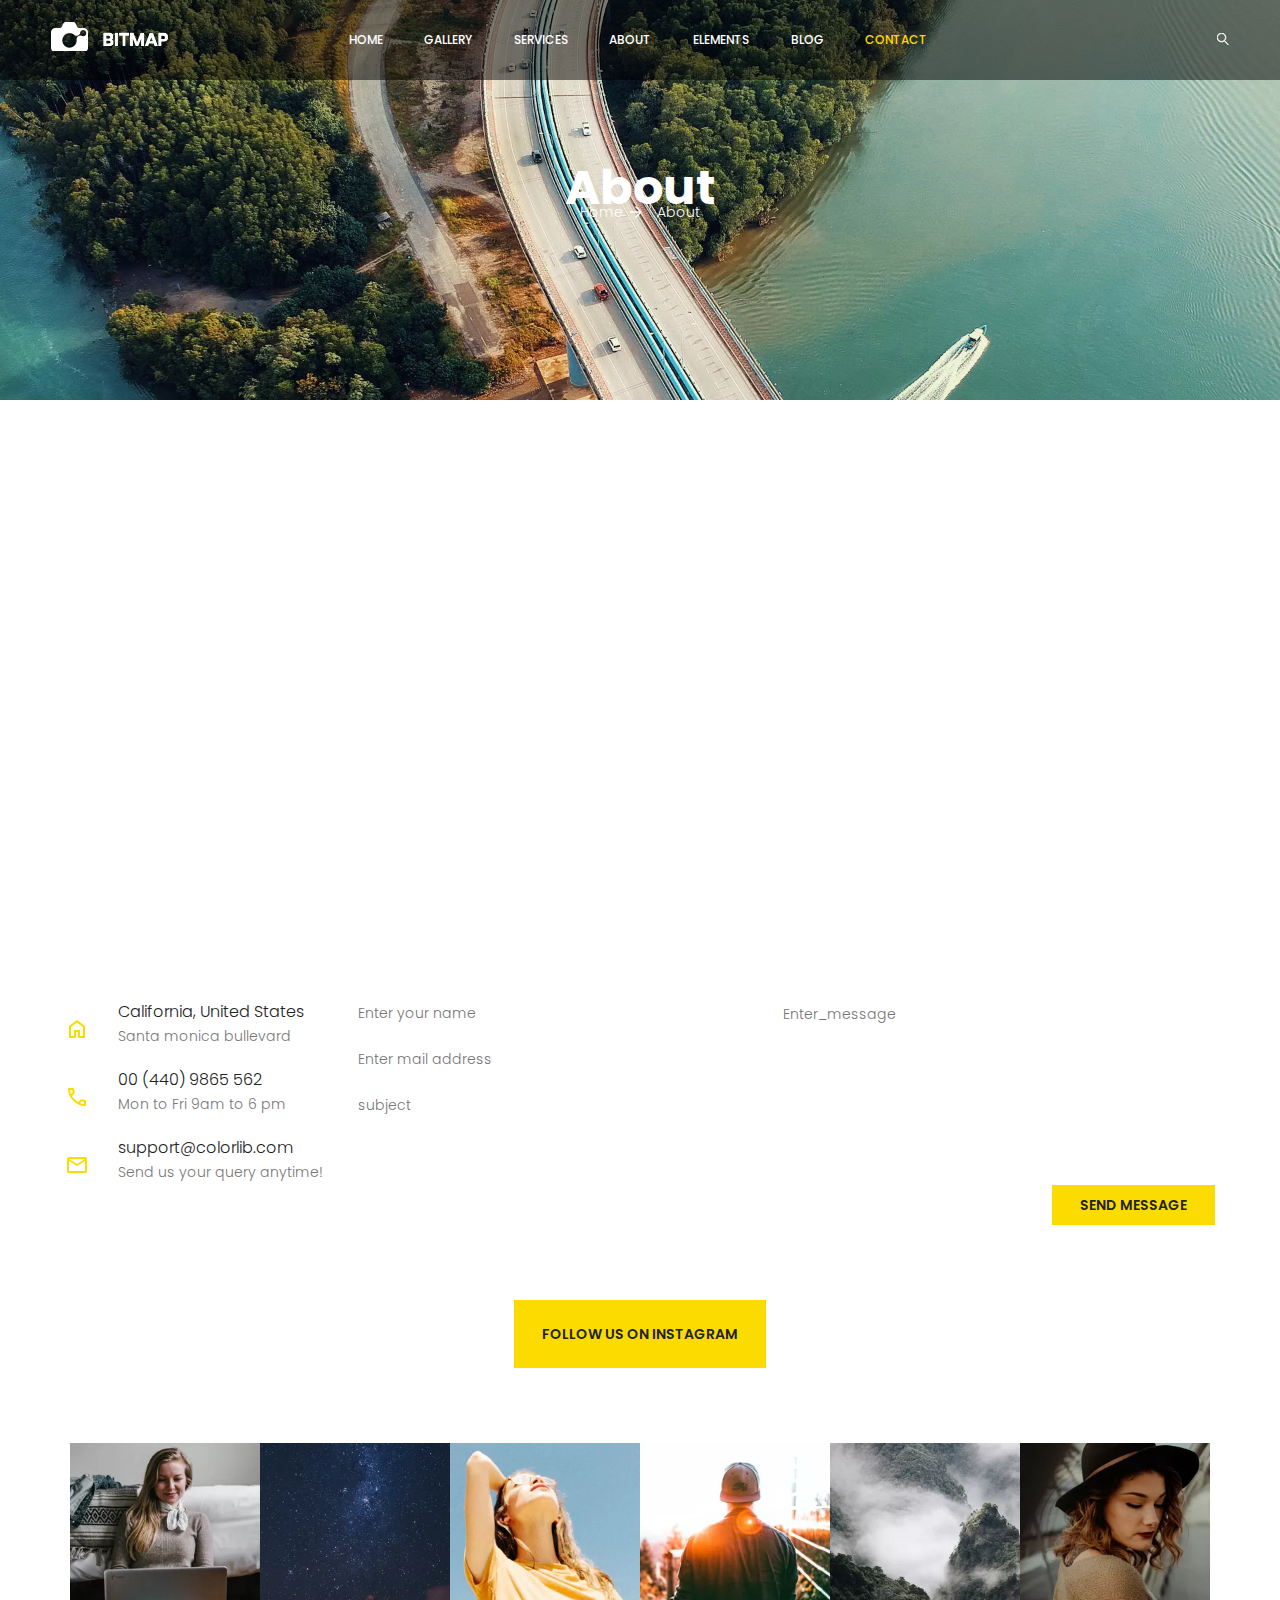
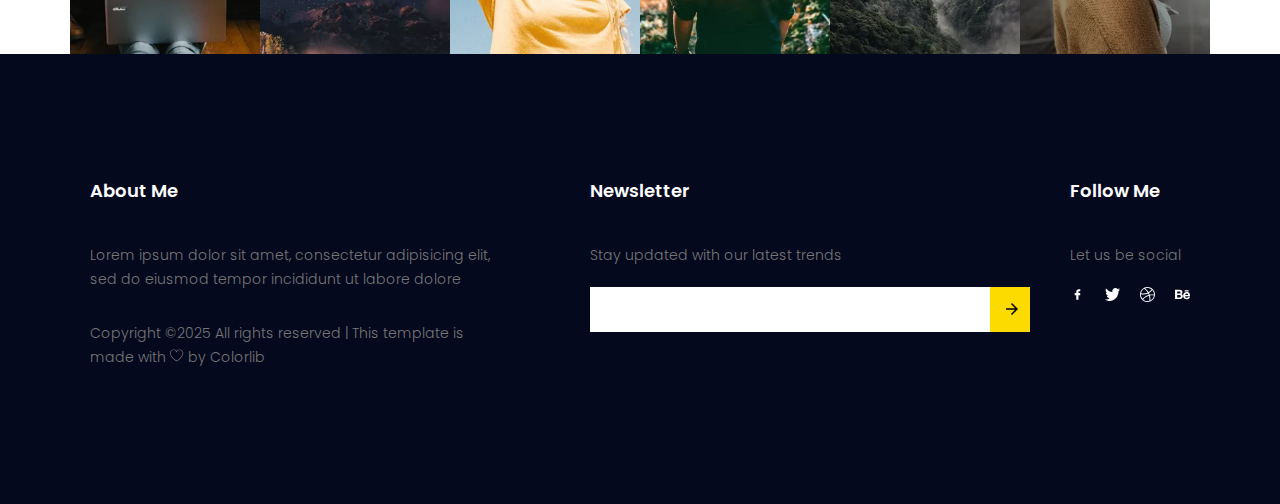
<file: contact.html>
<!DOCTYPE html>
<html lang="pt-br">

<head>
    <meta charset="UTF-8">
    <meta name="viewport" content="width=device-width, initial-scale=1.0">

    <link rel="stylesheet" href="style\style.css">
    <link rel="stylesheet" href="style\media.css">

    <link rel="preconnect" href="https://fonts.googleapis.com">
    <link rel="preconnect" href="https://fonts.gstatic.com" crossorigin>
    <link
        href="https://fonts.googleapis.com/css2?family=Poppins:ital,wght@0,100;0,200;0,300;0,400;0,500;0,600;0,700;0,800;0,900;1,100;1,200;1,300;1,400;1,500;1,600;1,700;1,800;1,900&display=swap"
        rel="stylesheet">


    <title>Bitmap Photography Multi</title>
</head>

<body>

    <header>
        <a href="index.html"><img src="style\imgs\home\logo.png" id="header_logo"></a>
        <div id="header_flex_container">
            <a href="index.html">
                <div>HOME</div>
            </a>
            <a href="gallery.html">
                <div>GALLERY</div>
            </a>
            <a href="services.html">
                <div>SERVICES</div>
            </a>
            <a href="about.html">
                <div>ABOUT</div>
            </a>
            <a href="">
                <div>ELEMENTS</div>
            </a>
            <a href="" id="header_blog">
                <div>BLOG</div>
            </a>
            <a href="contact.html">
                <div style="color: #fcdc00;">CONTACT</div>
            </a>
            <div id="header_blog_display">
                <a href="blog.html">
                    <div class="header_blog_display_el" style="border-bottom: #777777 solid 1px;">BLOG</div>
                </a>
                <a href="">
                    <div class="header_blog_display_el">BLOG DETAILS</div>
                </a>
            </div>
        </div>
        <a href=""><img src="style\icons\lupa.svg"></a>
    </header>

    <div class="home">
        <div id="home_container">
            <h2 id="home_title">About</h2>
            <div id="home_text"><a href="index.html" id="home_text_home">Home<div id="home_text_icon"></div></a><a
                    href="about.html">About</a></div>
        </div>
    </div>

    <div id="contact">
        <div style="margin-bottom: 100px;" class="contact_map"><iframe class="contact_map"
                src="https://www.google.com/maps/embed?pb=!1m18!1m12!1m3!1d83347.98960346151!2d-123.15617867077502!3d49.24560476380834!2m3!1f0!2f0!3f0!3m2!1i1024!2i768!4f13.1!3m3!1m2!1s0x548673f143a94fb3%3A0xbb9196ea9b81f38b!2sVancouver%2C%20BC%2C%20Canad%C3%A1!5e0!3m2!1spt-BR!2sbr!4v1748560304228!5m2!1spt-BR!2sbr"
                style="border:0;" allowfullscreen="" loading="lazy"
                referrerpolicy="no-referrer-when-downgrade"></iframe>
        </div>
        <div id="contact_flex_container">
            <div id="contatos_container">
                <div class="contatos">
                    <img src="style\icons\contact\home.svg" class="contatos_icon">
                    <div>
                        <h3 class="contatos_title">California, United States</h3>
                        <p class="contatos_text">Santa monica bullevard</p>
                    </div>
                </div>
                <div class="contatos">
                    <img src="style\icons\contact\telefone.svg" class="contatos_icon">
                    <div>
                        <h3 class="contatos_title">00 (440) 9865 562</h3>
                        <p class="contatos_text">Mon to Fri 9am to 6 pm</p>
                    </div>
                </div>
                <div class="contatos">
                    <img src="style\icons\contact\email.svg" class="contatos_icon">
                    <div>
                        <h3 class="contatos_title">support@colorlib.com</h3>
                        <p class="contatos_text">Send us your query anytime!</p>
                    </div>
                </div>
            </div>
            <div id="contact_containers">
                <form id="contact_form">
                    <input type="text" placeholder="Enter your name">
                    <input type="mail" placeholder="Enter mail address">
                    <input type="text" placeholder="subject">
                </form>
                <textarea placeholder="Enter_message" id="contact_text"></textarea>
            </div>
            <a href=""><div id="contact_btn">send message</div></a>
        </div>
    </div>

    <footer>
        <a href=""><div id="footer_btn">Follow us on instagram</div></a>
        <div id="footer_flex_container">
            <a href=""><img src="style\imgs\footer\ins-1.jpg"></a>
            <a href=""><img src="style\imgs\footer\ins-2.jpg"></a>
            <a href=""><img src="style\imgs\footer\ins-3.jpg"></a>
            <a href=""><img src="style\imgs\footer\ins-4.jpg"></a>
            <a href=""><img src="style\imgs\footer\ins-5.jpg"></a>
            <a href=""><img src="style\imgs\footer\ins-6.jpg"></a>
        </div>
        <div id="footer_container">
            <div style="display: flex;">
                <div id="footer_about">
                    <h3 class="footer_titles">About Me</h3>
                    <p class="footer_text" style="margin-bottom: 30px;">
                        Lorem ipsum dolor sit amet, consectetur adipisicing elit,
                        sed do eiusmod tempor incididunt ut labore dolore
                    </p>
                    <p class="footer_text">
                        Copyright ©2025 All rights reserved | This template is made with <img src="style\icons\heart.svg"> by Colorlib
                    </p>
                </div>
                <div id="footer_forms">
                    <h3 class="footer_titles">Newsletter</h3>
                    <p class="footer_text">Stay updated with our latest trends</p>
                    <form>
                        <input type="text" id="footer_forms_text">
                        <input type="button" id="footer_forms_btn">
                        <a href=""><img src="style\icons\arrow_right.svg" id="footer_forms_icon"></a>
                    </form>
                </div>
                <div id="footer_follow">
                    <h3 class="footer_titles">Follow Me</h3>
                    <p class="footer_text">Let us be social</p>
                    <div id="footer_logos_container">
                        <a href=""><div class="footer_logos" id="logo_facebook"></div></a>
                        <a href=""><div class="footer_logos" id="logo_twitter"></div></a>
                        <a href=""><div class="footer_logos" id="logo_dribbble"></div></a>
                        <a href=""><div class="footer_logos" id="logo_behance"></div></a>
                    </div>
                </div>
            </div>
        </div>
    </footer>
</body>
</file>
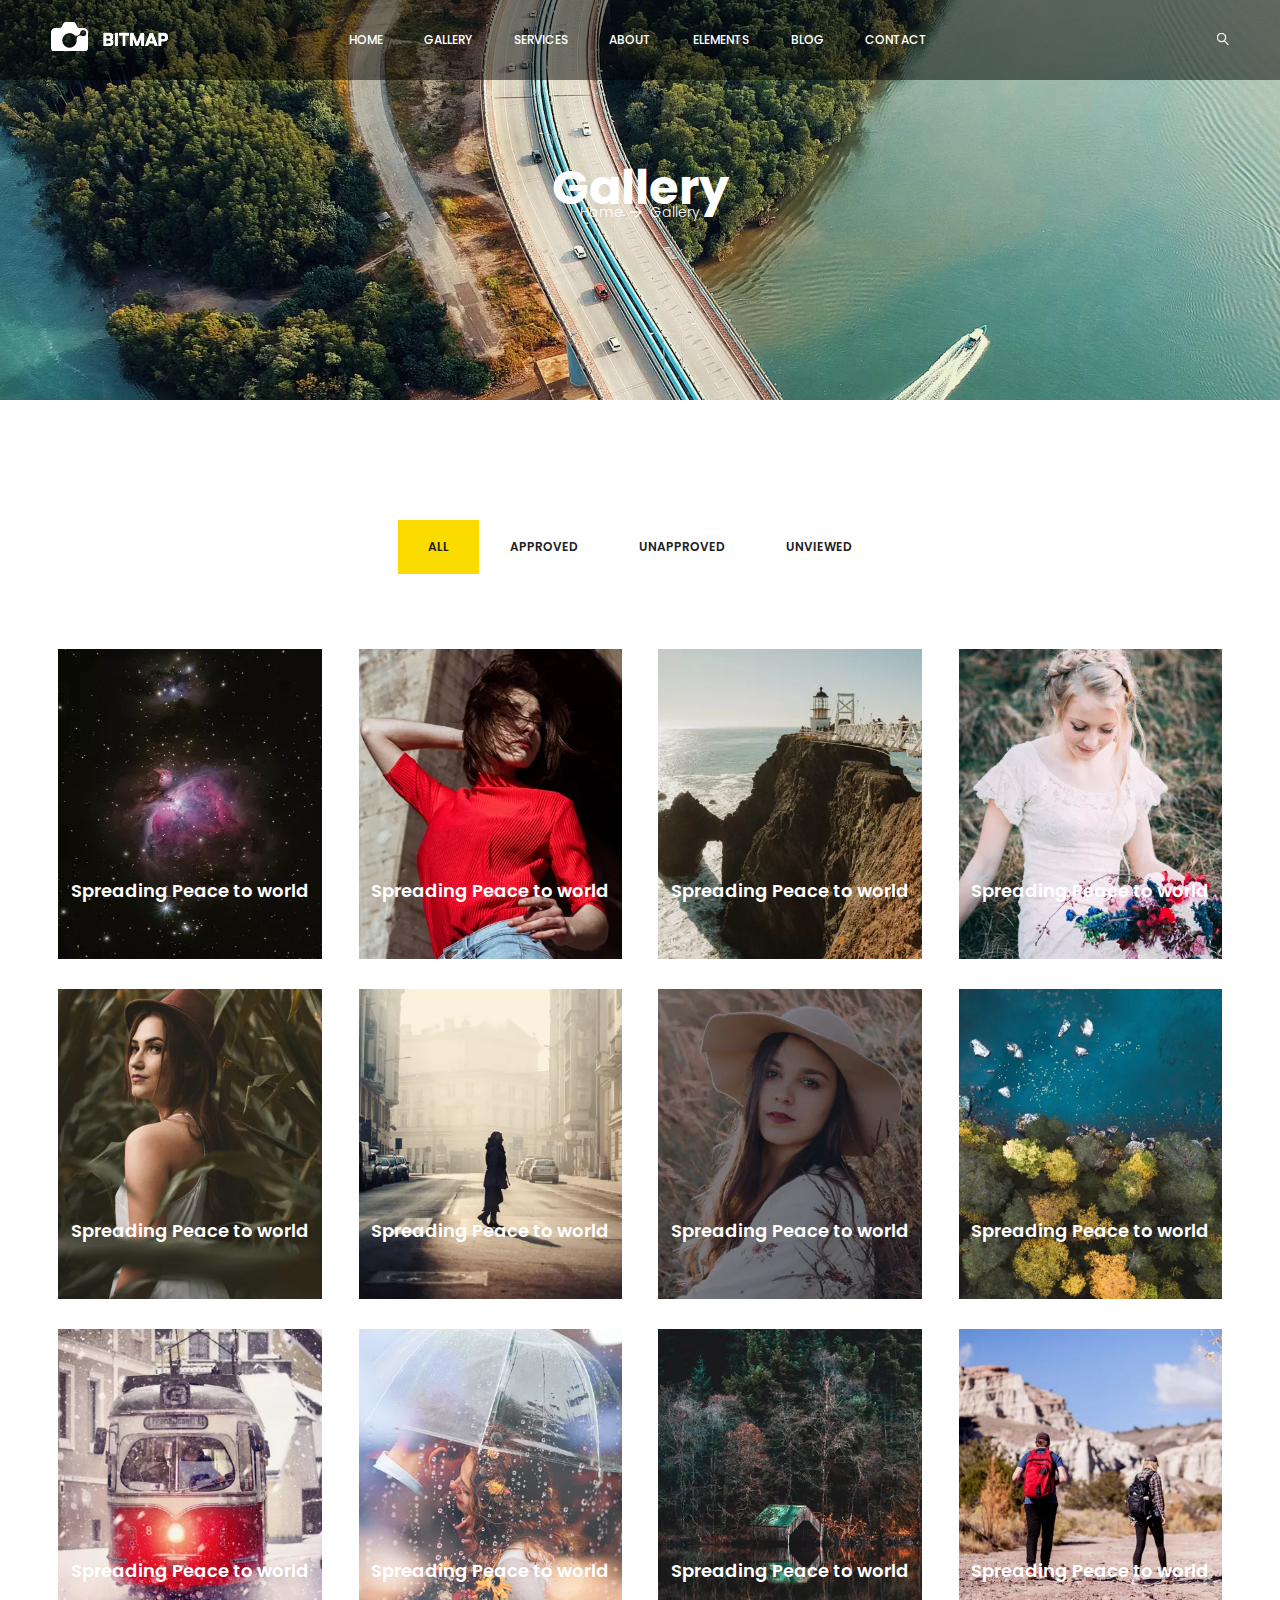
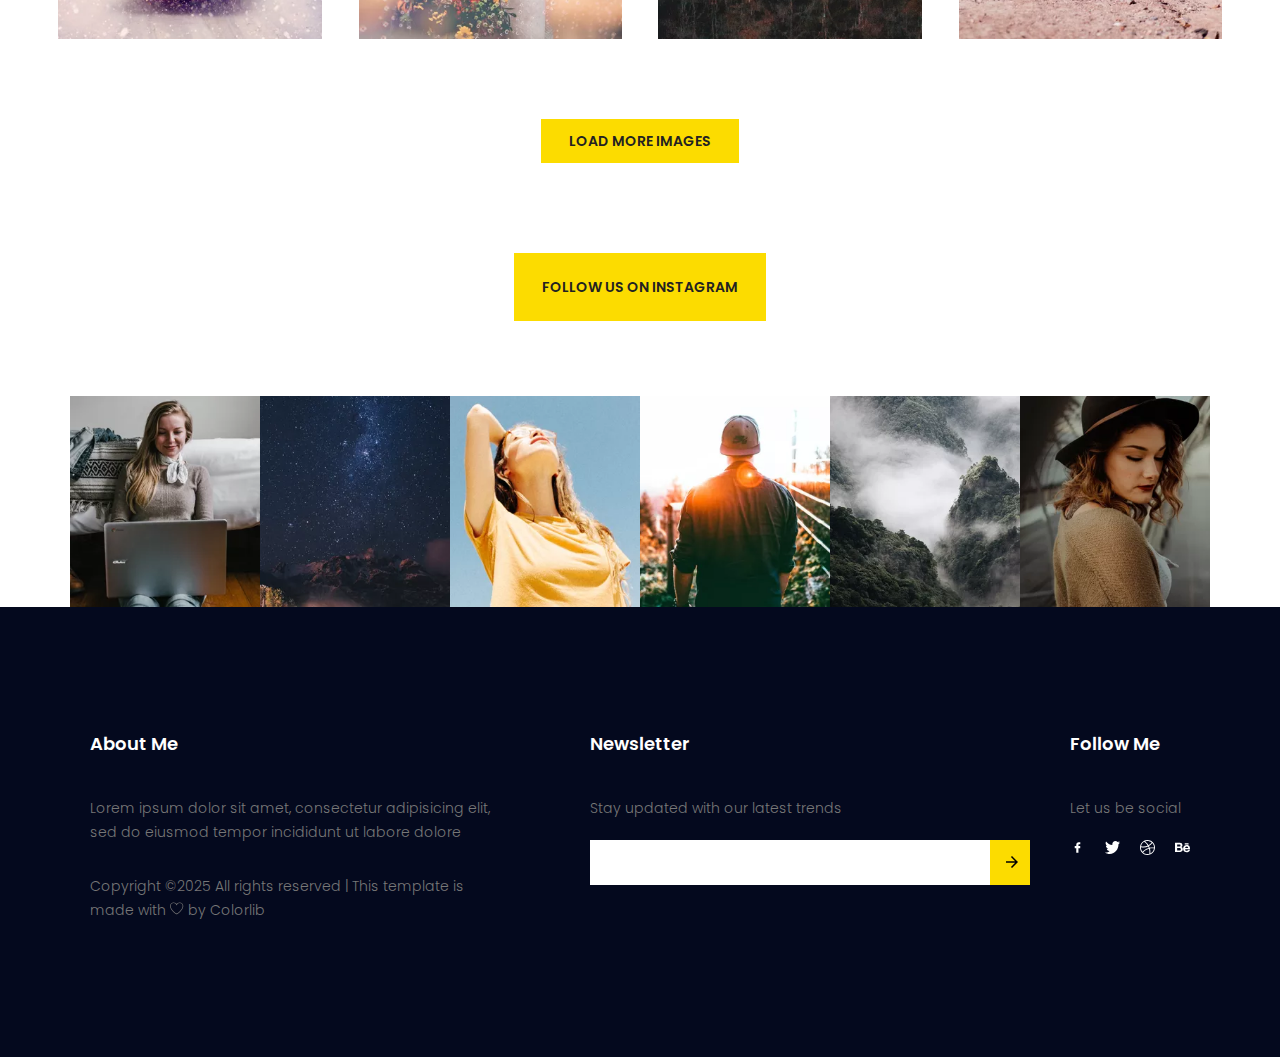
<file: gallery.html>
<!DOCTYPE html>
<html lang="pt-br">

<head>
    <meta charset="UTF-8">
    <meta name="viewport" content="width=device-width, initial-scale=1.0">

    <link rel="stylesheet" href="style\style.css">
    <link rel="stylesheet" href="style\media.css">

    <link rel="preconnect" href="https://fonts.googleapis.com">
    <link rel="preconnect" href="https://fonts.gstatic.com" crossorigin>
    <link
        href="https://fonts.googleapis.com/css2?family=Poppins:ital,wght@0,100;0,200;0,300;0,400;0,500;0,600;0,700;0,800;0,900;1,100;1,200;1,300;1,400;1,500;1,600;1,700;1,800;1,900&display=swap"
        rel="stylesheet">

        
    <title>Bitmap Photography Multi</title>
</head>
<body>
    <header>
        <a href="index.html"><img src="style\imgs\home\logo.png" id="header_logo"></a>
        <div id="header_flex_container">
            <a href="index.html"><div>HOME</div></a>
            <a href="gallery.html" style="color: #fcdc00;"><div>GALLERY</div></a>
            <a href="services.html"><div>SERVICES</div></a>
            <a href="about.html"><div>ABOUT</div></a>
            <a href=""><div>ELEMENTS</div></a>
            <a href="" id="header_blog"><div>BLOG</div></a>
            <a href="contact.html"><div>CONTACT</div></a>
            <div id="header_blog_display">
                <a href="blog.html"><div class="header_blog_display_el" style="border-bottom: #777777 solid 1px;">BLOG</div></a>
                <a href=""><div class="header_blog_display_el">BLOG DETAILS</div></a>
            </div>
        </div>
        <a href=""><img src="style\icons\lupa.svg"></a>
    </header>

    <div class="home">
        <div id="home_container">
            <h2 id="home_title">Gallery</h2>
            <div id="home_text"><a href="index.html" id="home_text_home">Home<div id="home_text_icon"></div></a><a href="gallery.html">Gallery</a></div>
        </div>
    </div>

    <div id="gallery">
        <div id="gallery_view">
            <input type="radio" name="gallery" class="gallery_radio" id="all" checked>
            <div>all</div>
            <input type="radio" name="gallery" class="gallery_radio" id="approved">
            <div>approved</div>
            <input type="radio" name="gallery" class="gallery_radio" id="unapproved">
            <div>unapproved</div>
            <input type="radio" name="gallery" class="gallery_radio" id="unviewed">
            <div>unviewed</div>
        </div>
        <div id="gallery_imgs">
            <div class="gallery_img_container">
                <div class="gallery_opacity"></div>
                <img src="style\imgs\gallery\gallery-1.jpg" class="gallery_img">
                <div class="gallery_text_container">
                    <a href="" class="gallery_text">Spreading Peace to world</a>
                    <a href="" class="gallery_icon"><img src="style\icons\expand.svg"></a>
                </div>
            </div>
            <div class="gallery_img_container">
                <div class="gallery_opacity"></div>
                <img src="style\imgs\gallery\gallery-2.jpg" class="gallery_img">
                <div class="gallery_text_container">
                    <a href="" class="gallery_text">Spreading Peace to world</a>
                    <a href="" class="gallery_icon"><img src="style\icons\expand.svg"></a>
                </div>
            </div>
            <div class="gallery_img_container">
                <div class="gallery_opacity"></div>
                <img src="style\imgs\gallery\gallery-3.jpg" class="gallery_img">
                <div class="gallery_text_container">
                    <a href="" class="gallery_text">Spreading Peace to world</a>
                    <a href="" class="gallery_icon"><img src="style\icons\expand.svg"></a>
                </div>
            </div>
            <div class="gallery_img_container">
                <div class="gallery_opacity"></div>
                <img src="style\imgs\gallery\gallery-4.jpg" class="gallery_img">
                <div class="gallery_text_container">
                    <a href="" class="gallery_text">Spreading Peace to world</a>
                    <a href="" class="gallery_icon"><img src="style\icons\expand.svg"></a>
                </div>
            </div>
            <div class="gallery_img_container">
                <div class="gallery_opacity"></div>
                <img src="style\imgs\gallery\gallery-5.jpg" class="gallery_img">
                <div class="gallery_text_container">
                    <a href="" class="gallery_text">Spreading Peace to world</a>
                    <a href="" class="gallery_icon"><img src="style\icons\expand.svg"></a>
                </div>
            </div>
            <div class="gallery_img_container">
                <div class="gallery_opacity"></div>
                <img src="style\imgs\gallery\gallery-6.jpg" class="gallery_img">
                <div class="gallery_text_container">
                    <a href="" class="gallery_text">Spreading Peace to world</a>
                    <a href="" class="gallery_icon"><img src="style\icons\expand.svg"></a>
                </div>
            </div>
            <div class="gallery_img_container">
                <div class="gallery_opacity"></div>
                <img src="style\imgs\gallery\gallery-7.jpg" class="gallery_img">
                <div class="gallery_text_container">
                    <a href="" class="gallery_text">Spreading Peace to world</a>
                    <a href="" class="gallery_icon"><img src="style\icons\expand.svg"></a>
                </div>
            </div>
            <div class="gallery_img_container">
                <div class="gallery_opacity"></div>
                <img src="style\imgs\gallery\gallery-8.jpg" class="gallery_img">
                <div class="gallery_text_container">
                    <a href="" class="gallery_text">Spreading Peace to world</a>
                    <a href="" class="gallery_icon"><img src="style\icons\expand.svg"></a>
                </div>
            </div>
            <div class="gallery_img_container">
                <div class="gallery_opacity"></div>
                <img src="style\imgs\gallery\gallery-9.jpg" class="gallery_img">
                <div class="gallery_text_container">
                    <a href="" class="gallery_text">Spreading Peace to world</a>
                    <a href="" class="gallery_icon"><img src="style\icons\expand.svg"></a>
                </div>
            </div>
            <div class="gallery_img_container">
                <div class="gallery_opacity"></div>
                <img src="style\imgs\gallery\gallery-10.jpg" class="gallery_img">
                <div class="gallery_text_container">
                    <a href="" class="gallery_text">Spreading Peace to world</a>
                    <a href="" class="gallery_icon"><img src="style\icons\expand.svg"></a>
                </div>
            </div>
            <div class="gallery_img_container">
                <div class="gallery_opacity"></div>
                <img src="style\imgs\gallery\gallery-11.jpg" class="gallery_img">
                <div class="gallery_text_container">
                    <a href="" class="gallery_text">Spreading Peace to world</a>
                    <a href="" class="gallery_icon"><img src="style\icons\expand.svg"></a>
                </div>
            </div>
            <div class="gallery_img_container">
                <div class="gallery_opacity"></div>
                <img src="style\imgs\gallery\gallery-12.jpg" class="gallery_img">
                <div class="gallery_text_container">
                    <a href="" class="gallery_text">Spreading Peace to world</a>
                    <a href="" class="gallery_icon"><img src="style\icons\expand.svg"></a>
                </div>
            </div>
        </div>
        <a href="" id="gallery_btn">load more images</a>
    </div>

    <footer>
        <a href=""><div id="footer_btn">Follow us on instagram</div></a>
        <div id="footer_flex_container">
            <a href=""><img src="style\imgs\footer\ins-1.jpg"></a>
            <a href=""><img src="style\imgs\footer\ins-2.jpg"></a>
            <a href=""><img src="style\imgs\footer\ins-3.jpg"></a>
            <a href=""><img src="style\imgs\footer\ins-4.jpg"></a>
            <a href=""><img src="style\imgs\footer\ins-5.jpg"></a>
            <a href=""><img src="style\imgs\footer\ins-6.jpg"></a>
        </div>
        <div id="footer_container">
            <div style="display: flex;">
                <div id="footer_about">
                    <h3 class="footer_titles">About Me</h3>
                    <p class="footer_text" style="margin-bottom: 30px;">
                        Lorem ipsum dolor sit amet, consectetur adipisicing elit,
                        sed do eiusmod tempor incididunt ut labore dolore
                    </p>
                    <p class="footer_text">
                        Copyright ©2025 All rights reserved | This template is made with <img src="style\icons\heart.svg"> by Colorlib
                    </p>
                </div>
                <div id="footer_forms">
                    <h3 class="footer_titles">Newsletter</h3>
                    <p class="footer_text">Stay updated with our latest trends</p>
                    <form>
                        <input type="text" id="footer_forms_text">
                        <input type="button" id="footer_forms_btn">
                        <a href=""><img src="style\icons\arrow_right.svg" id="footer_forms_icon"></a>
                    </form>
                </div>
                <div id="footer_follow">
                    <h3 class="footer_titles">Follow Me</h3>
                    <p class="footer_text">Let us be social</p>
                    <div id="footer_logos_container">
                        <a href=""><div class="footer_logos" id="logo_facebook"></div></a>
                        <a href=""><div class="footer_logos" id="logo_twitter"></div></a>
                        <a href=""><div class="footer_logos" id="logo_dribbble"></div></a>
                        <a href=""><div class="footer_logos" id="logo_behance"></div></a>
                    </div>
                </div>
            </div>
        </div>
    </footer>
</body>
</file>
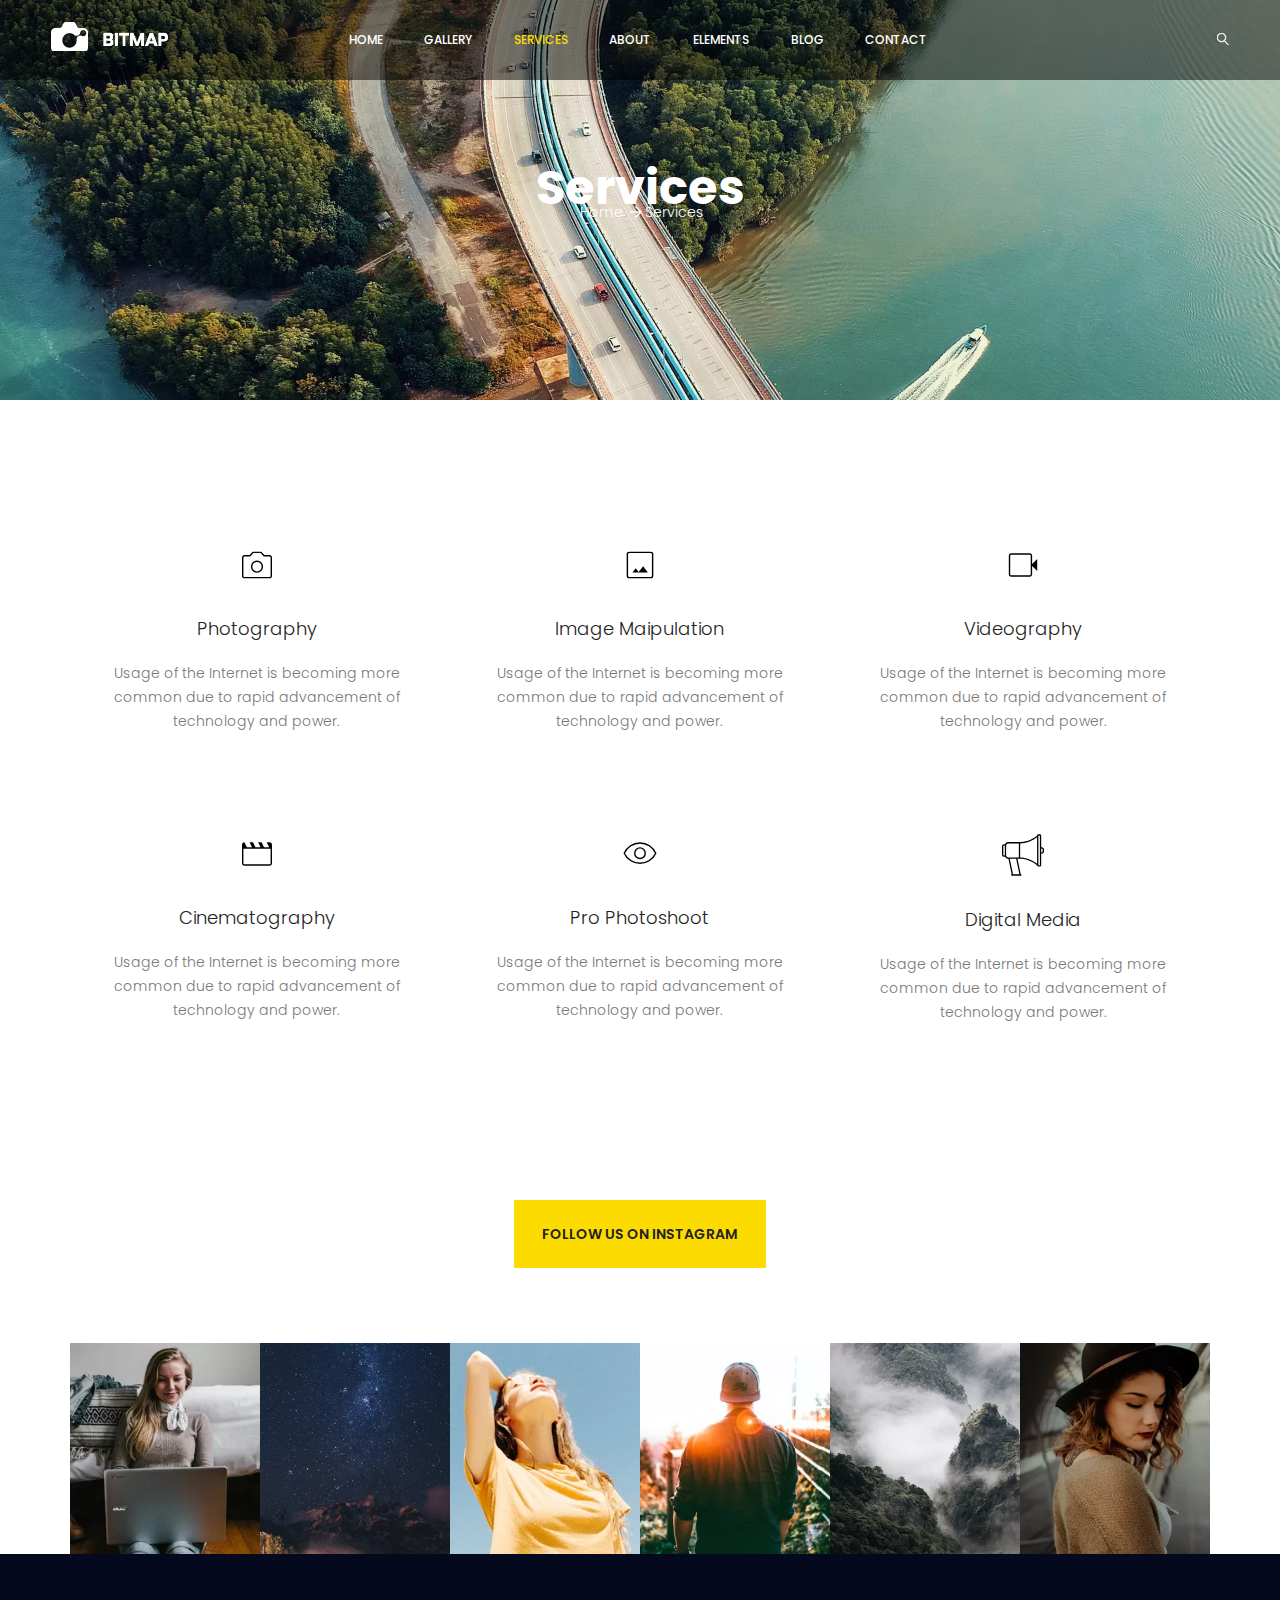
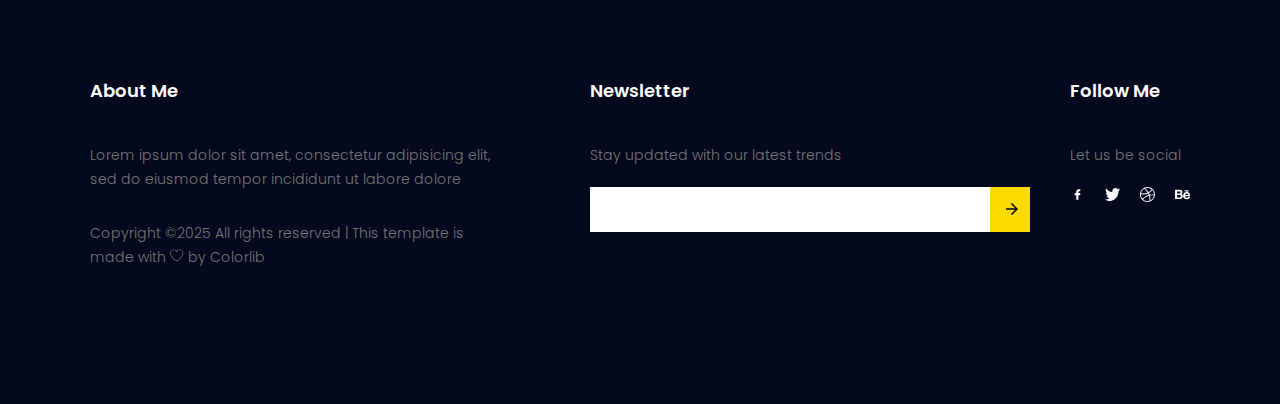
<file: services.html>
<!DOCTYPE html>
<html lang="pt-br">

<head>
    <meta charset="UTF-8">
    <meta name="viewport" content="width=device-width, initial-scale=1.0">

    <link rel="stylesheet" href="style\style.css">
    <link rel="stylesheet" href="style\media.css">

    <link rel="preconnect" href="https://fonts.googleapis.com">
    <link rel="preconnect" href="https://fonts.gstatic.com" crossorigin>
    <link
        href="https://fonts.googleapis.com/css2?family=Poppins:ital,wght@0,100;0,200;0,300;0,400;0,500;0,600;0,700;0,800;0,900;1,100;1,200;1,300;1,400;1,500;1,600;1,700;1,800;1,900&display=swap"
        rel="stylesheet">

        
    <title>Bitmap Photography Multi</title>
</head>
<body>
    
    <header>
        <a href="index.html"><img src="style\imgs\home\logo.png" id="header_logo"></a>
        <div id="header_flex_container">
            <a href="index.html"><div>HOME</div></a>
            <a href="gallery.html"><div>GALLERY</div></a>
            <a href="services.html"><div style="color: #fcdc00;">SERVICES</div></a>
            <a href="about.html"><div>ABOUT</div></a>
            <a href=""><div>ELEMENTS</div></a>
            <a href="" id="header_blog"><div>BLOG</div></a>
            <a href="contact.html"><div>CONTACT</div></a>
            <div id="header_blog_display">
                <a href="blog.html"><div class="header_blog_display_el" style="border-bottom: #777777 solid 1px;">BLOG</div></a>
                <a href=""><div class="header_blog_display_el">BLOG DETAILS</div></a>
            </div>
        </div>
        <a href=""><img src="style\icons\lupa.svg"></a>
    </header>

    <div class="home">
        <div id="home_container">
            <h2 id="home_title">Services</h2>
            <div id="home_text"><a href="index.html" id="home_text_home">Home<div id="home_text_icon"></div></a><a href="Services.html">Services</a></div>
        </div>
    </div>

    <div id="services">
        <div class="why_flex_container">
            <div class="why_flex_items">
                <img src="style\icons\services\camera.svg" class="services_icons">
                <a href=""><h4 class="why_flex_items_title">Photography</h4></a>
                <p>Usage of the Internet is becoming more common due to rapid advancement of technology and power.</p>
            </div>
            <div class="why_flex_items">
                <img src="style\icons\services\img.svg" class="services_icons">
                <a href=""><h4 class="why_flex_items_title">Image Maipulation</h4></a>
                <p>Usage of the Internet is becoming more common due to rapid advancement of technology and power.</p>
            </div>
            <div class="why_flex_items">
                <img src="style\icons\services\camera_video.svg" class="services_icons">
                <a href=""><h4 class="why_flex_items_title">Videography</h4></a>
                <p>Usage of the Internet is becoming more common due to rapid advancement of technology and power.</p>
            </div>
            <div class="why_flex_items">
                <img src="style\icons\services\movie.svg" class="services_icons">
                <a href=""><h4 class="why_flex_items_title">Cinematography</h4></a>
                <p>Usage of the Internet is becoming more common due to rapid advancement of technology and power.</p>
            </div>
            <div class="why_flex_items">
                <img src="style\icons\services\olho.svg" class="services_icons">
                <a href=""><h4 class="why_flex_items_title">Pro Photoshoot</h4></a>
                <p>Usage of the Internet is becoming more common due to rapid advancement of technology and power.</p>
            </div>
            <div class="why_flex_items">
                <img src="style\icons\services\megafone.svg" class="services_icons" style="width: 42px;">
                <a href=""><h4 class="why_flex_items_title">Digital Media</h4></a>
                <p>Usage of the Internet is becoming more common due to rapid advancement of technology and power.</p>
            </div>
        </div>
    </div>

    <footer>
        <a href=""><div id="footer_btn">Follow us on instagram</div></a>
        <div id="footer_flex_container">
            <a href=""><img src="style\imgs\footer\ins-1.jpg"></a>
            <a href=""><img src="style\imgs\footer\ins-2.jpg"></a>
            <a href=""><img src="style\imgs\footer\ins-3.jpg"></a>
            <a href=""><img src="style\imgs\footer\ins-4.jpg"></a>
            <a href=""><img src="style\imgs\footer\ins-5.jpg"></a>
            <a href=""><img src="style\imgs\footer\ins-6.jpg"></a>
        </div>
        <div id="footer_container">
            <div style="display: flex;">
                <div id="footer_about">
                    <h3 class="footer_titles">About Me</h3>
                    <p class="footer_text" style="margin-bottom: 30px;">
                        Lorem ipsum dolor sit amet, consectetur adipisicing elit,
                        sed do eiusmod tempor incididunt ut labore dolore
                    </p>
                    <p class="footer_text">
                        Copyright ©2025 All rights reserved | This template is made with <img src="style\icons\heart.svg"> by Colorlib
                    </p>
                </div>
                <div id="footer_forms">
                    <h3 class="footer_titles">Newsletter</h3>
                    <p class="footer_text">Stay updated with our latest trends</p>
                    <form>
                        <input type="text" id="footer_forms_text">
                        <input type="button" id="footer_forms_btn">
                        <a href=""><img src="style\icons\arrow_right.svg" id="footer_forms_icon"></a>
                    </form>
                </div>
                <div id="footer_follow">
                    <h3 class="footer_titles">Follow Me</h3>
                    <p class="footer_text">Let us be social</p>
                    <div id="footer_logos_container">
                        <a href=""><div class="footer_logos" id="logo_facebook"></div></a>
                        <a href=""><div class="footer_logos" id="logo_twitter"></div></a>
                        <a href=""><div class="footer_logos" id="logo_dribbble"></div></a>
                        <a href=""><div class="footer_logos" id="logo_behance"></div></a>
                    </div>
                </div>
            </div>
        </div>
    </footer>
</body>
</file>
